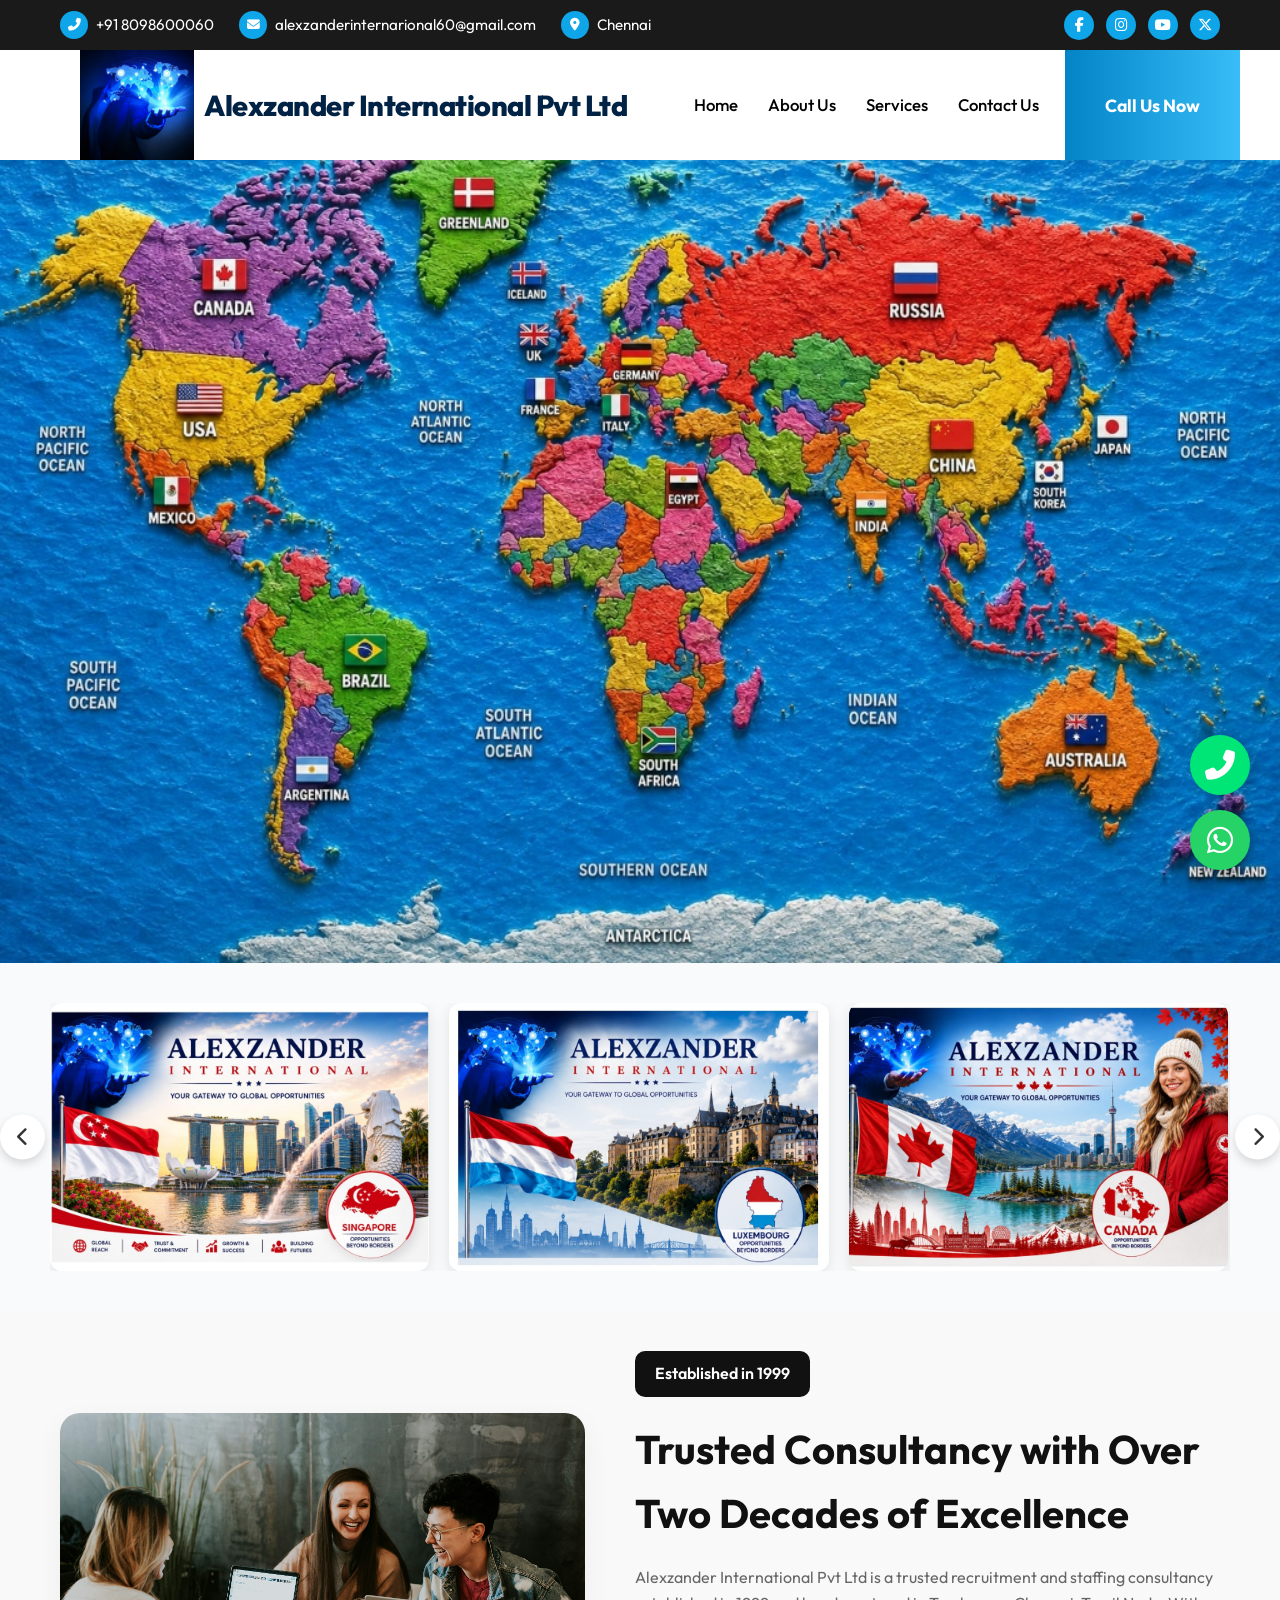
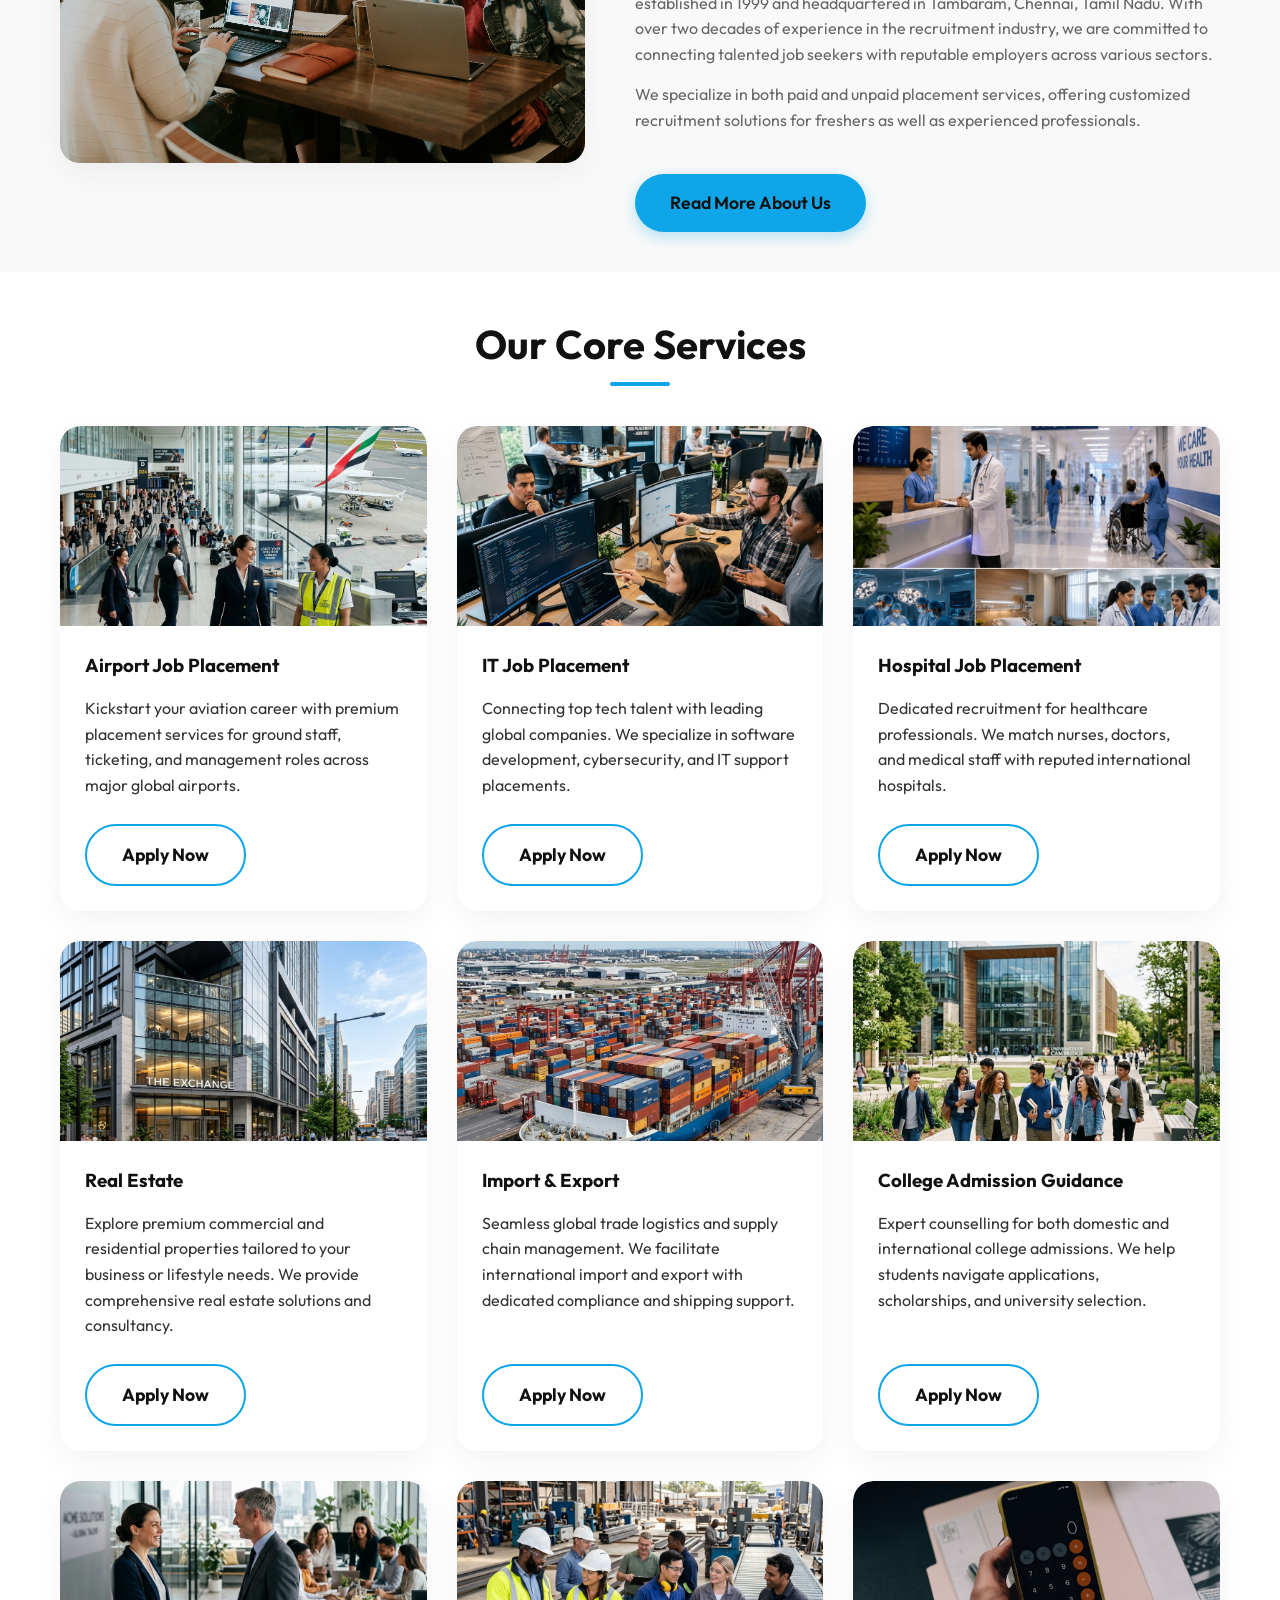
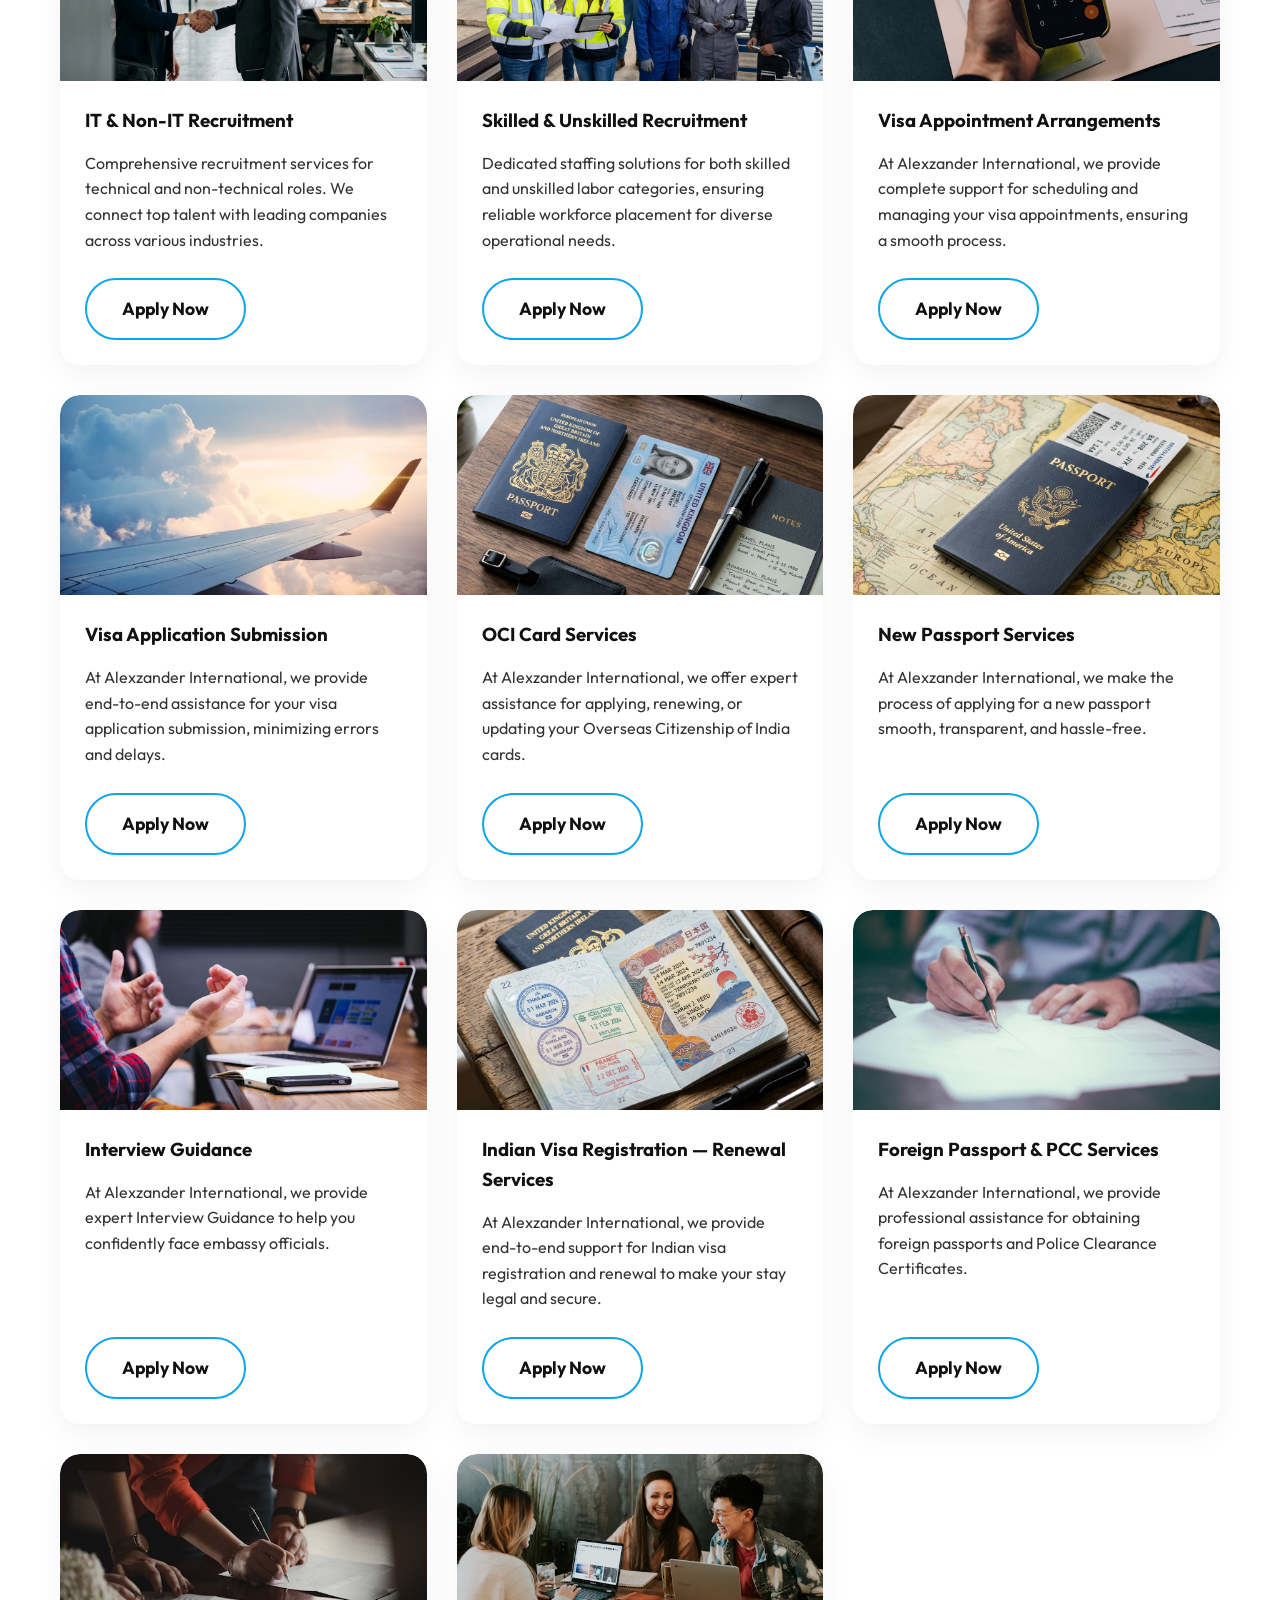
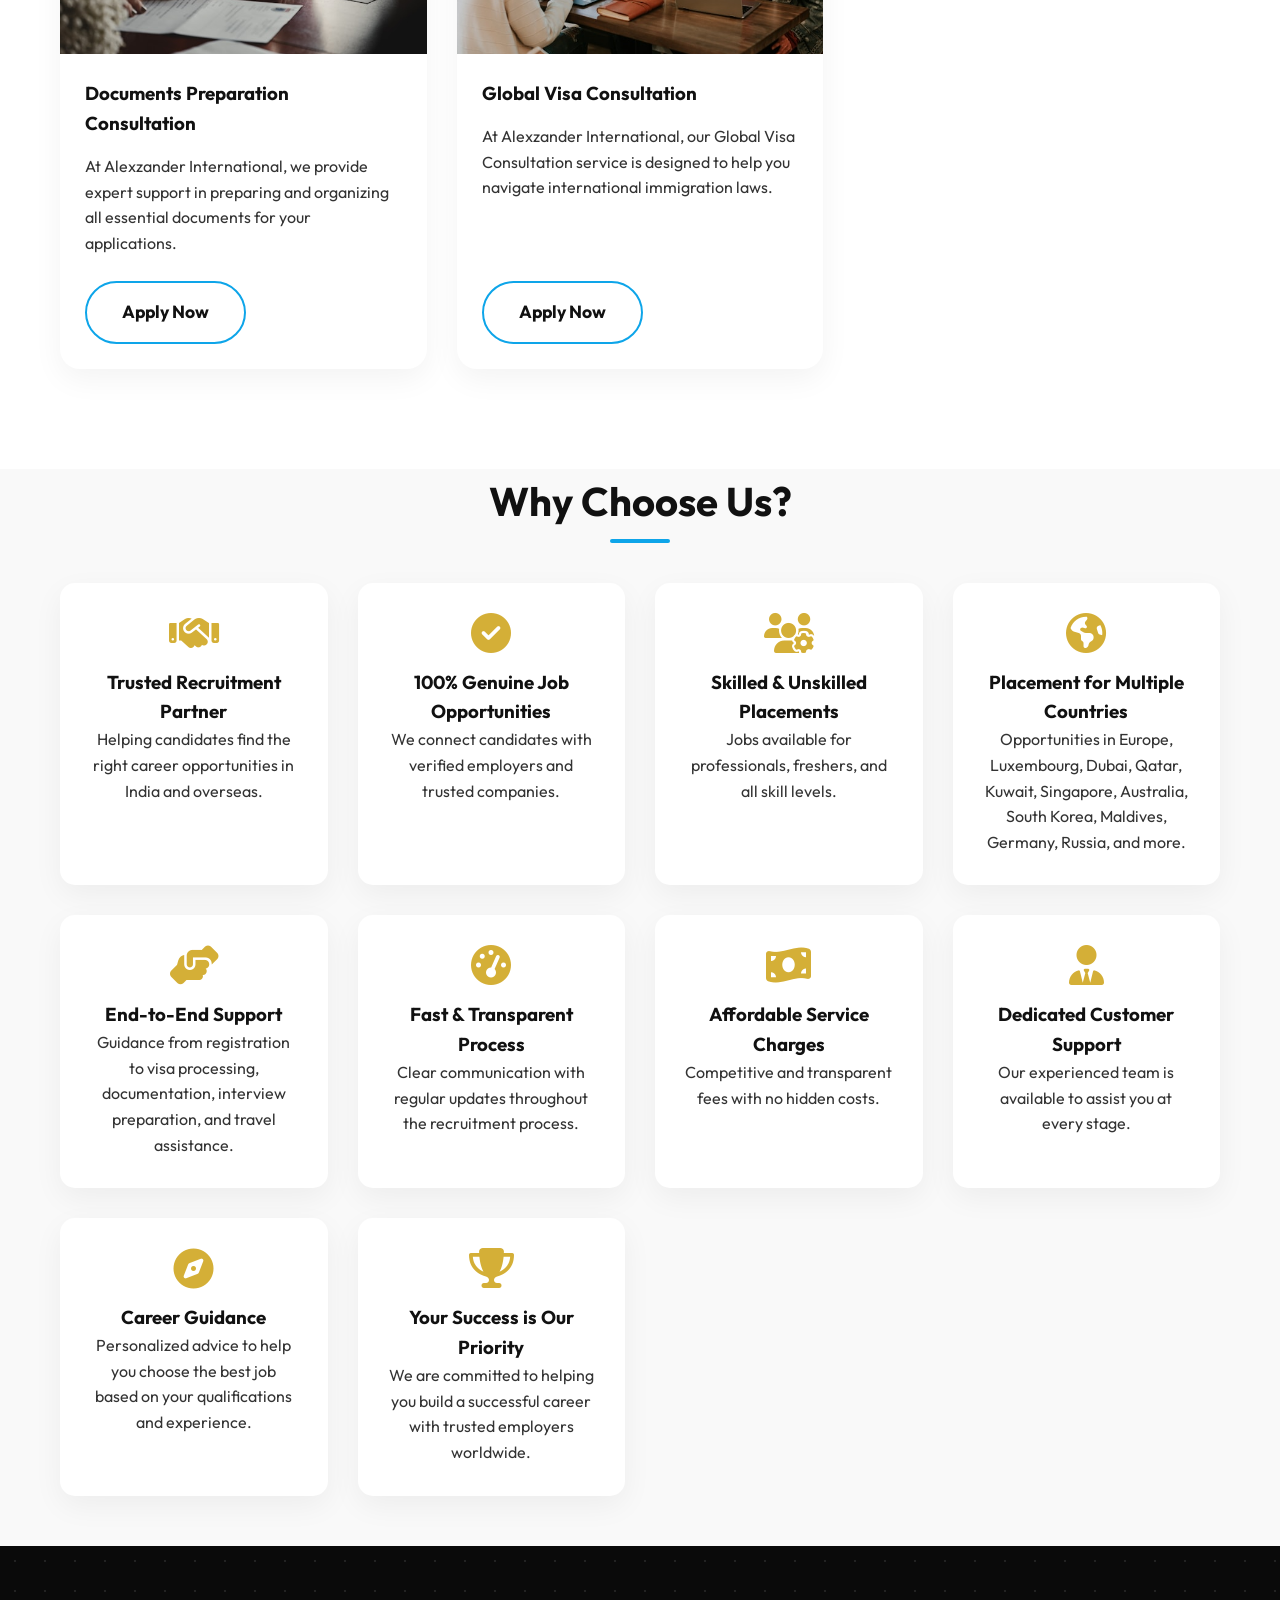
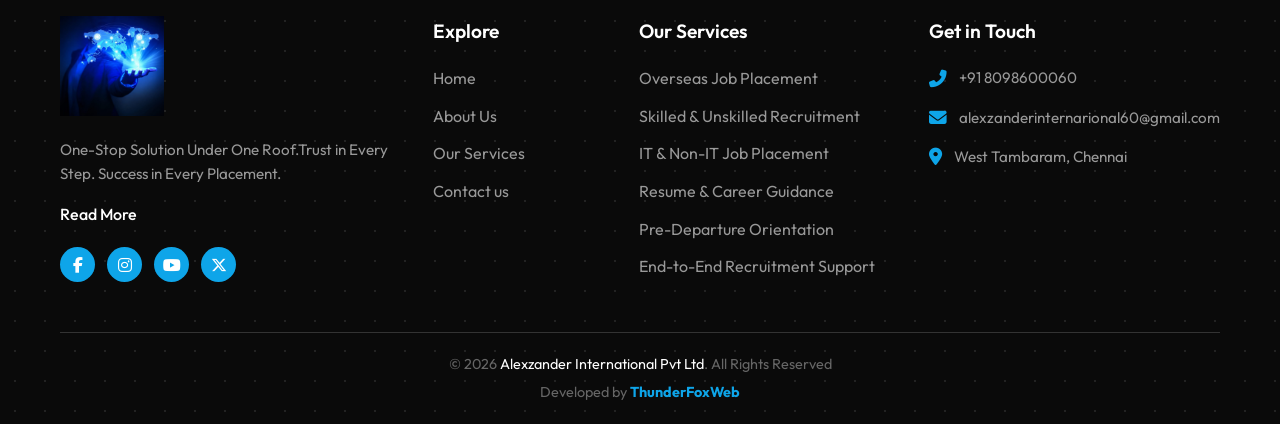
<file: index.html>
<!DOCTYPE html>
<html lang="en">

<head>
    <meta charset="UTF-8">
    <meta name="viewport" content="width=device-width, initial-scale=1.0">
    <title>Alexzander International Pvt Ltd - Home | Trusted Consultancy</title>
    <meta name="description" content="Alexzander International Pvt Ltd - Trusted travel, visa, and study abroad consultancy since 1999. Expert services in overseas job placement, recruitment, and more.">
    <meta name="keywords" content="Alexzander International Pvt Ltd, Alexzandar International Pvt Ltd, recruitment agency Chennai, overseas jobs, visa services, study abroad, travel consultancy">
    <meta name="author" content="Alexzander International Pvt Ltd">
    <link rel="canonical" href="https://www.alexzanderinternational.com/">
    <meta property="og:title" content="Alexzander International Pvt Ltd">
    <meta property="og:description" content="Trusted travel, visa, and study abroad consultancy since 1999.">
    <meta property="og:url" content="https://www.alexzanderinternational.com/">
    <meta property="og:type" content="website">
    
    <script type="application/ld+json">
    {
      "@context": "https://schema.org",
      "@type": "LocalBusiness",
      "name": "Alexzander International Pvt Ltd",
      "image": "https://www.alexzanderinternational.com/logo.jpeg",
      "url": "https://www.alexzanderinternational.com",
      "telephone": "+918098600060",
      "address": {
        "@type": "PostalAddress",
        "streetAddress": "No.21/3-J, Ayyasamy Street, West Tambaram",
        "addressLocality": "Chennai",
        "postalCode": "600045",
        "addressCountry": "IN"
      }
    }
    </script>
    <link rel="stylesheet" href="styles.css">

    <link rel="icon" type="image/jpeg" href="logo.jpeg">
</head>

<body>

    <!-- Preloader -->
    <div class="preloader">
        <div class="loader-circle"></div>
    </div>


    <!-- Header Navigation -->
    <header>
        <div class="top-bar">
            <div class="container">
                <div class="top-contact">
                    <div class="top-contact-item">
                        <div class="icon-circle"><i class="fas fa-phone-alt"></i></div>
                        +91 8098600060
                    </div>
                    <div class="top-contact-item">
                        <div class="icon-circle"><i class="fas fa-envelope"></i></div>
                        alexzanderinternarional60@gmail.com
                    </div>
                    <div class="top-contact-item">
                        <div class="icon-circle"><i class="fas fa-map-marker-alt"></i></div>
                        Chennai
                    </div>
                </div>
                <div class="top-social">
                    <a href="https://www.facebook.com/profile.php?id=61592838391897" target="_blank"><i
                            class="fab fa-facebook-f"></i></a>
                    <a href="https://www.instagram.com/alexzander_intl_pvt_ltd_60/?hl=en" target="_blank"><i
                            class="fab fa-instagram"></i></a>
                    <a href="#"><i class="fab fa-youtube"></i></a>
                    <a href="#"><i class="fa-brands fa-x-twitter"></i></a>
                </div>
            </div>
        </div>
        <div class="container nav-container">
            <div class="logo-wrapper">
                <a href="index.html" class="logo">
                    <img src="logo.jpeg" alt="Alexzander International Pvt Ltd Logo"
                        onerror="this.src='https://via.placeholder.com/50x50?text=AI'">
                    <span>Alexzander International Pvt Ltd</span>
                </a>
            </div>
            <ul class="nav-links">
                <li><a href="index.html">Home</a></li>
                <li><a href="about.html">About Us</a></li>
                <li><a href="services.html">Services</a></li>
                <li><a href="contact.html">Contact Us</a></li>
            </ul>
            <div class="mobile-menu-btn">
                <i class="fas fa-bars"></i>
            </div>
            <button class="btn-call-now" onclick="window.location.href='tel:+918098600060'">Call Us Now</button>
        </div>
    </header>

    <!-- Hero Section Slider -->
    <!-- Hero Section -->
    <section id="home" style="margin-top: 50px; padding: 0; background: #000; text-align: center;">
        <img src="assets/images/world_map.jpg" alt="Global Opportunities Map"
            style="width: 100%; height: auto; display: block;">
    </section>


    <!-- Destinations Carousel -->

    <!-- Destinations Carousel -->
    <section id="destinations-carousel">
        <div class="dest-carousel-container">
            <button class="dest-carousel-arrow dest-prev-arrow"><i class="fas fa-chevron-left"></i></button>
            <div class="dest-carousel-track">
                <div class="dest-carousel-slide"><img src="assets/images/destinations/dest1.jpg" alt="Singapore"></div>
                <div class="dest-carousel-slide"><img src="assets/images/destinations/dest2.jpg" alt="Luxembourg"></div>
                <div class="dest-carousel-slide"><img src="assets/images/destinations/dest3.jpg" alt="Canada"></div>
                <div class="dest-carousel-slide"><img src="assets/images/destinations/dest4.jpg" alt="Maldives"></div>
                <div class="dest-carousel-slide"><img src="assets/images/destinations/dest5.jpg" alt="Malaysia"></div>
                <!-- New additions -->
                <div class="dest-carousel-slide"><img src="assets/images/australia.jpeg" alt="Australia"></div>
                <div class="dest-carousel-slide"><img src="assets/images/qatar.jpeg" alt="Qatar"></div>
                <div class="dest-carousel-slide"><img src="assets/images/south.jpeg" alt="South Korea"></div>
                <div class="dest-carousel-slide"><img src="assets/images/dubai.jpeg" alt="Dubai"></div>
            </div>
            <button class="dest-carousel-arrow dest-next-arrow"><i class="fas fa-chevron-right"></i></button>
        </div>
    </section>

    <!-- Quick About Section -->
    <section id="about" style="padding-top: 40px; padding-bottom: 40px;">
        <div class="container about-flex">
            <div class="about-img">
                <img src="assets/images/about-team.jpg" alt="Our Team">
            </div>
            <div class="about-content">
                <div class="year-badge">Established in 1999</div>
                <h2>Trusted Consultancy with Over Two Decades of Excellence</h2>
                <p>Alexzander International Pvt Ltd
                    is a trusted recruitment and staffing consultancy established in 1999 and headquartered in Tambaram,
                    Chennai, Tamil Nadu. With over two decades of experience in the recruitment industry, we are
                    committed to connecting talented job seekers with reputable employers across various sectors.</p>
                <p>We specialize in both paid and unpaid placement services, offering customized recruitment
                    solutions for freshers as well as experienced professionals.</p>
                <br>
                <a href="about.html" class="btn btn-primary">Read More About Us</a>
            </div>
        </div>
    </section>

    <!-- Services Overview -->
    <section id="services" style="background-color: white; padding-top: 40px; padding-bottom: 40px;">
        <div class="container">
            <h2 class="section-title">Our Core Services</h2>
            <div class="services-grid">

                <!-- New Services -->
                <div class="service-card animate-on-scroll"
                    style="padding: 0; text-align: left; display: flex; flex-direction: column;">
                    <img src="assets/images/service-airport-job-placement.png" alt="Airport Job Placement"
                        style="width: 100%; height: 200px; object-fit: cover; border-top-left-radius: 20px; border-top-right-radius: 20px;">
                    <div style="padding: 25px; flex-grow: 1; display: flex; flex-direction: column;">
                        <h3 style="margin-bottom: 15px; transition: color 0.3s;">Airport Job Placement</h3>
                        <p style="margin-bottom: 25px; flex-grow: 1; transition: color 0.3s;">Kickstart your aviation
                            career with premium placement services for ground staff, ticketing, and management roles
                            across major global airports.</p> <a href="service-details.html?id=airport-placement"
                            class="btn btn-outline"
                            style="align-self: flex-start; margin: 0; border-color: var(--secondary); color: var(--primary); font-weight: bold;">Apply
                            Now</a>
                    </div>
                </div>

                <div class="service-card animate-on-scroll"
                    style="padding: 0; text-align: left; display: flex; flex-direction: column;">
                    <img src="assets/images/service-it-job-placement.png" alt="IT Job Placement"
                        style="width: 100%; height: 200px; object-fit: cover; border-top-left-radius: 20px; border-top-right-radius: 20px;">
                    <div style="padding: 25px; flex-grow: 1; display: flex; flex-direction: column;">
                        <h3 style="margin-bottom: 15px; transition: color 0.3s;">IT Job Placement</h3>
                        <p style="margin-bottom: 25px; flex-grow: 1; transition: color 0.3s;">Connecting top tech talent
                            with leading global companies. We specialize in software development, cybersecurity, and IT
                            support placements.</p> <a href="service-details.html?id=it-placement"
                            class="btn btn-outline"
                            style="align-self: flex-start; margin: 0; border-color: var(--secondary); color: var(--primary); font-weight: bold;">Apply
                            Now</a>
                    </div>
                </div>

                <div class="service-card animate-on-scroll"
                    style="padding: 0; text-align: left; display: flex; flex-direction: column;">
                    <img src="assets/images/service-hospital.jpg" alt="Hospital Job Placement"
                        style="width: 100%; height: 200px; object-fit: cover; border-top-left-radius: 20px; border-top-right-radius: 20px;">
                    <div style="padding: 25px; flex-grow: 1; display: flex; flex-direction: column;">
                        <h3 style="margin-bottom: 15px; transition: color 0.3s;">Hospital Job Placement</h3>
                        <p style="margin-bottom: 25px; flex-grow: 1; transition: color 0.3s;">Dedicated recruitment for
                            healthcare professionals. We match nurses, doctors, and medical staff with reputed
                            international hospitals.</p> <a href="service-details.html?id=hospital-placement"
                            class="btn btn-outline"
                            style="align-self: flex-start; margin: 0; border-color: var(--secondary); color: var(--primary); font-weight: bold;">Apply
                            Now</a>
                    </div>
                </div>

                <div class="service-card animate-on-scroll"
                    style="padding: 0; text-align: left; display: flex; flex-direction: column;">
                    <img src="assets/images/service-real-estate.png" alt="Real Estate Services"
                        style="width: 100%; height: 200px; object-fit: cover; border-top-left-radius: 20px; border-top-right-radius: 20px;">
                    <div style="padding: 25px; flex-grow: 1; display: flex; flex-direction: column;">
                        <h3 style="margin-bottom: 15px; transition: color 0.3s;">Real Estate</h3>
                        <p style="margin-bottom: 25px; flex-grow: 1; transition: color 0.3s;">Explore premium commercial
                            and residential properties tailored to your business or lifestyle needs. We provide
                            comprehensive real estate solutions and consultancy.</p>
                        <a href="service-details.html?id=real-estate" class="btn btn-outline"
                            style="align-self: flex-start; margin: 0; border-color: var(--secondary); color: var(--primary); font-weight: bold;">Apply
                            Now</a>
                    </div>
                </div>

                <div class="service-card animate-on-scroll"
                    style="padding: 0; text-align: left; display: flex; flex-direction: column;">
                    <img src="assets/images/service-import-export.png" alt="Import & Export Services"
                        style="width: 100%; height: 200px; object-fit: cover; border-top-left-radius: 20px; border-top-right-radius: 20px;">
                    <div style="padding: 25px; flex-grow: 1; display: flex; flex-direction: column;">
                        <h3 style="margin-bottom: 15px; transition: color 0.3s;">Import & Export</h3>
                        <p style="margin-bottom: 25px; flex-grow: 1; transition: color 0.3s;">Seamless global trade
                            logistics and supply chain management. We facilitate international import and export with
                            dedicated compliance and shipping support.</p>
                        <a href="service-details.html?id=import-export" class="btn btn-outline"
                            style="align-self: flex-start; margin: 0; border-color: var(--secondary); color: var(--primary); font-weight: bold;">Apply
                            Now</a>
                    </div>
                </div>

                <div class="service-card animate-on-scroll"
                    style="padding: 0; text-align: left; display: flex; flex-direction: column;">
                    <img src="assets/images/service-college-admission.png" alt="College Admission Guidance"
                        style="width: 100%; height: 200px; object-fit: cover; border-top-left-radius: 20px; border-top-right-radius: 20px;">
                    <div style="padding: 25px; flex-grow: 1; display: flex; flex-direction: column;">
                        <h3 style="margin-bottom: 15px; transition: color 0.3s;">College Admission Guidance</h3>
                        <p style="margin-bottom: 25px; flex-grow: 1; transition: color 0.3s;">Expert counselling for
                            both domestic and international college admissions. We help students navigate applications,
                            scholarships, and university selection.</p>
                        <a href="service-details.html?id=college-admission" class="btn btn-outline"
                            style="align-self: flex-start; margin: 0; border-color: var(--secondary); color: var(--primary); font-weight: bold;">Apply
                            Now</a>
                    </div>
                </div>

                <div class="service-card animate-on-scroll"
                    style="padding: 0; text-align: left; display: flex; flex-direction: column;">
                    <img src="assets/images/service-it-non-it.png" alt="IT and Non-IT Recruitment"
                        style="width: 100%; height: 200px; object-fit: cover; border-top-left-radius: 20px; border-top-right-radius: 20px;">
                    <div style="padding: 25px; flex-grow: 1; display: flex; flex-direction: column;">
                        <h3 style="margin-bottom: 15px; transition: color 0.3s;">IT & Non-IT Recruitment</h3>
                        <p style="margin-bottom: 25px; flex-grow: 1; transition: color 0.3s;">Comprehensive recruitment
                            services for technical and non-technical roles. We connect top talent with leading companies
                            across various industries.</p>
                        <a href="service-details.html?id=it-non-it-recruitment" class="btn btn-outline"
                            style="align-self: flex-start; margin: 0; border-color: var(--secondary); color: var(--primary); font-weight: bold;">Apply
                            Now</a>
                    </div>
                </div>

                <div class="service-card animate-on-scroll"
                    style="padding: 0; text-align: left; display: flex; flex-direction: column;">
                    <img src="assets/images/service-skilled-unskilled.png" alt="Skilled and Unskilled Recruitment"
                        style="width: 100%; height: 200px; object-fit: cover; border-top-left-radius: 20px; border-top-right-radius: 20px;">
                    <div style="padding: 25px; flex-grow: 1; display: flex; flex-direction: column;">
                        <h3 style="margin-bottom: 15px; transition: color 0.3s;">Skilled & Unskilled Recruitment</h3>
                        <p style="margin-bottom: 25px; flex-grow: 1; transition: color 0.3s;">Dedicated staffing
                            solutions for both skilled and unskilled labor categories, ensuring reliable workforce
                            placement for diverse operational needs.</p>
                        <a href="service-details.html?id=skilled-unskilled-recruitment" class="btn btn-outline"
                            style="align-self: flex-start; margin: 0; border-color: var(--secondary); color: var(--primary); font-weight: bold;">Apply
                            Now</a>
                    </div>
                </div>


                <div class="service-card" style="padding: 0; text-align: left; display: flex; flex-direction: column;">
                    <img src="assets/images/visa-appointment-small.jpg" alt="Visa Appointment Arrangements"
                        style="width: 100%; height: 200px; object-fit: cover; border-top-left-radius: 20px; border-top-right-radius: 20px;">
                    <div style="padding: 25px; flex-grow: 1; display: flex; flex-direction: column;">
                        <h3 style="margin-bottom: 15px; transition: color 0.3s;">Visa Appointment Arrangements</h3>
                        <p style="margin-bottom: 25px; flex-grow: 1; transition: color 0.3s;">At Alexzander
                            International, we provide complete support for scheduling and managing your visa
                            appointments, ensuring a smooth process.</p>
                        <a href="service-details.html?id=visa-appointment" class="btn btn-outline"
                            style="align-self: flex-start; margin: 0; border-color: var(--secondary); color: var(--primary); font-weight: bold;">Apply
                            Now</a>
                    </div>
                </div>
                <div class="service-card" style="padding: 0; text-align: left; display: flex; flex-direction: column;">
                    <img src="assets/images/visa-application.jpg" alt="Visa Application Submission"
                        style="width: 100%; height: 200px; object-fit: cover; border-top-left-radius: 20px; border-top-right-radius: 20px;">
                    <div style="padding: 25px; flex-grow: 1; display: flex; flex-direction: column;">
                        <h3 style="margin-bottom: 15px; transition: color 0.3s;">Visa Application Submission</h3>
                        <p style="margin-bottom: 25px; flex-grow: 1; transition: color 0.3s;">At Alexzander
                            International, we provide end-to-end assistance for your visa application submission,
                            minimizing errors and delays.</p>
                        <a href="service-details.html?id=visa-application" class="btn btn-outline"
                            style="align-self: flex-start; margin: 0; border-color: var(--secondary); color: var(--primary); font-weight: bold;">Apply
                            Now</a>
                    </div>
                </div>
                <div class="service-card" style="padding: 0; text-align: left; display: flex; flex-direction: column;">
                    <img src="assets/images/oci_card_service.png" alt="OCI Card Services"
                        style="width: 100%; height: 200px; object-fit: cover; border-top-left-radius: 20px; border-top-right-radius: 20px;">
                    <div style="padding: 25px; flex-grow: 1; display: flex; flex-direction: column;">
                        <h3 style="margin-bottom: 15px; transition: color 0.3s;">OCI Card Services</h3>
                        <p style="margin-bottom: 25px; flex-grow: 1; transition: color 0.3s;">At Alexzander
                            International, we offer expert assistance for applying, renewing, or updating your Overseas
                            Citizenship of India cards.</p>
                        <a href="service-details.html?id=oci-card" class="btn btn-outline"
                            style="align-self: flex-start; margin: 0; border-color: var(--secondary); color: var(--primary); font-weight: bold;">Apply
                            Now</a>
                    </div>
                </div>
                <div class="service-card" style="padding: 0; text-align: left; display: flex; flex-direction: column;">
                    <img src="assets/images/new_passport.png" alt="New Passport Services"
                        style="width: 100%; height: 200px; object-fit: cover; border-top-left-radius: 20px; border-top-right-radius: 20px;">
                    <div style="padding: 25px; flex-grow: 1; display: flex; flex-direction: column;">
                        <h3 style="margin-bottom: 15px; transition: color 0.3s;">New Passport Services</h3>
                        <p style="margin-bottom: 25px; flex-grow: 1; transition: color 0.3s;">At Alexzander
                            International, we make the process of applying for a new passport smooth, transparent, and
                            hassle-free.</p>
                        <a href="service-details.html?id=new-passport" class="btn btn-outline"
                            style="align-self: flex-start; margin: 0; border-color: var(--secondary); color: var(--primary); font-weight: bold;">Apply
                            Now</a>
                    </div>
                </div>
                <div class="service-card" style="padding: 0; text-align: left; display: flex; flex-direction: column;">
                    <img src="assets/images/interview.jpg" alt="Interview Guidance"
                        style="width: 100%; height: 200px; object-fit: cover; border-top-left-radius: 20px; border-top-right-radius: 20px;">
                    <div style="padding: 25px; flex-grow: 1; display: flex; flex-direction: column;">
                        <h3 style="margin-bottom: 15px; transition: color 0.3s;">Interview Guidance</h3>
                        <p style="margin-bottom: 25px; flex-grow: 1; transition: color 0.3s;">At Alexzander
                            International, we provide expert Interview Guidance to help you confidently face embassy
                            officials.</p>
                        <a href="service-details.html?id=interview-guidance" class="btn btn-outline"
                            style="align-self: flex-start; margin: 0; border-color: var(--secondary); color: var(--primary); font-weight: bold;">Apply
                            Now</a>
                    </div>
                </div>
                <div class="service-card" style="padding: 0; text-align: left; display: flex; flex-direction: column;">
                    <img src="assets/images/indian_visa.png" alt="Indian Visa Registration — Renewal Services"
                        style="width: 100%; height: 200px; object-fit: cover; border-top-left-radius: 20px; border-top-right-radius: 20px;">
                    <div style="padding: 25px; flex-grow: 1; display: flex; flex-direction: column;">
                        <h3 style="margin-bottom: 15px; transition: color 0.3s;">Indian Visa Registration — Renewal
                            Services</h3>
                        <p style="margin-bottom: 25px; flex-grow: 1; transition: color 0.3s;">At Alexzander
                            International, we provide end-to-end support for Indian visa registration and renewal to
                            make your stay legal and secure.</p>
                        <a href="service-details.html?id=indian-visa" class="btn btn-outline"
                            style="align-self: flex-start; margin: 0; border-color: var(--secondary); color: var(--primary); font-weight: bold;">Apply
                            Now</a>
                    </div>
                </div>
                <div class="service-card" style="padding: 0; text-align: left; display: flex; flex-direction: column;">
                    <img src="assets/images/foreign-passport.jpg" alt="Foreign Passport & PCC Services"
                        style="width: 100%; height: 200px; object-fit: cover; border-top-left-radius: 20px; border-top-right-radius: 20px;">
                    <div style="padding: 25px; flex-grow: 1; display: flex; flex-direction: column;">
                        <h3 style="margin-bottom: 15px; transition: color 0.3s;">Foreign Passport & PCC Services</h3>
                        <p style="margin-bottom: 25px; flex-grow: 1; transition: color 0.3s;">At Alexzander
                            International, we provide professional assistance for obtaining foreign passports and Police
                            Clearance Certificates.</p>
                        <a href="service-details.html?id=foreign-passport" class="btn btn-outline"
                            style="align-self: flex-start; margin: 0; border-color: var(--secondary); color: var(--primary); font-weight: bold;">Apply
                            Now</a>
                    </div>
                </div>
                <div class="service-card" style="padding: 0; text-align: left; display: flex; flex-direction: column;">
                    <img src="assets/images/documents.jpg" alt="Documents Preparation Consultation"
                        style="width: 100%; height: 200px; object-fit: cover; border-top-left-radius: 20px; border-top-right-radius: 20px;">
                    <div style="padding: 25px; flex-grow: 1; display: flex; flex-direction: column;">
                        <h3 style="margin-bottom: 15px; transition: color 0.3s;">Documents Preparation Consultation</h3>
                        <p style="margin-bottom: 25px; flex-grow: 1; transition: color 0.3s;">At Alexzander
                            International, we provide expert support in preparing and organizing all essential documents
                            for your applications.</p>
                        <a href="service-details.html?id=documents-prep" class="btn btn-outline"
                            style="align-self: flex-start; margin: 0; border-color: var(--secondary); color: var(--primary); font-weight: bold;">Apply
                            Now</a>
                    </div>
                </div>
                <div class="service-card" style="padding: 0; text-align: left; display: flex; flex-direction: column;">
                    <img src="assets/images/global-visa.jpg" alt="Global Visa Consultation"
                        style="width: 100%; height: 200px; object-fit: cover; border-top-left-radius: 20px; border-top-right-radius: 20px;">
                    <div style="padding: 25px; flex-grow: 1; display: flex; flex-direction: column;">
                        <h3 style="margin-bottom: 15px; transition: color 0.3s;">Global Visa Consultation</h3>
                        <p style="margin-bottom: 25px; flex-grow: 1; transition: color 0.3s;">At Alexzander
                            International, our Global Visa Consultation service is designed to help you navigate
                            international immigration laws.</p>
                        <a href="service-details.html?id=global-visa" class="btn btn-outline"
                            style="align-self: flex-start; margin: 0; border-color: var(--secondary); color: var(--primary); font-weight: bold;">Apply
                            Now</a>
                    </div>
                </div>
            </div>
        </div>
    </section>

    <!-- Why Choose Us -->
    <section id="features" style="background-color: white; padding-top: 20px; padding-bottom: 40px;"></section>
    <div class="container">
        <h2 class="section-title">Why Choose Us?</h2>
        <div class="features-grid">
            <div class="feature-item">
                <i class="fas fa-handshake"></i>
                <h3>Trusted Recruitment Partner</h3>
                <p>Helping candidates find the right career opportunities in India and overseas.</p>
            </div>
            <div class="feature-item">
                <i class="fas fa-check-circle"></i>
                <h3>100% Genuine Job Opportunities</h3>
                <p>We connect candidates with verified employers and trusted companies.</p>
            </div>
            <div class="feature-item">
                <i class="fas fa-users-cog"></i>
                <h3>Skilled & Unskilled Placements</h3>
                <p>Jobs available for professionals, freshers, and all skill levels.</p>
            </div>
            <div class="feature-item">
                <i class="fas fa-globe-americas"></i>
                <h3>Placement for Multiple Countries</h3>
                <p>Opportunities in Europe, Luxembourg, Dubai, Qatar, Kuwait, Singapore, Australia, South Korea,
                    Maldives, Germany, Russia, and more.</p>
            </div>
            <div class="feature-item">
                <i class="fas fa-hands-helping"></i>
                <h3>End-to-End Support</h3>
                <p>Guidance from registration to visa processing, documentation, interview preparation, and travel
                    assistance.</p>
            </div>
            <div class="feature-item">
                <i class="fas fa-tachometer-alt"></i>
                <h3>Fast & Transparent Process</h3>
                <p>Clear communication with regular updates throughout the recruitment process.</p>
            </div>
            <div class="feature-item">
                <i class="fas fa-money-bill-wave"></i>
                <h3>Affordable Service Charges</h3>
                <p>Competitive and transparent fees with no hidden costs.</p>
            </div>
            <div class="feature-item">
                <i class="fas fa-user-tie"></i>
                <h3>Dedicated Customer Support</h3>
                <p>Our experienced team is available to assist you at every stage.</p>
            </div>
            <div class="feature-item">
                <i class="fas fa-compass"></i>
                <h3>Career Guidance</h3>
                <p>Personalized advice to help you choose the best job based on your qualifications and experience.
                </p>
            </div>
            <div class="feature-item">
                <i class="fas fa-trophy"></i>
                <h3>Your Success is Our Priority</h3>
                <p>We are committed to helping you build a successful career with trusted employers worldwide.</p>
            </div>
        </div>
    </div>
    </section>

    <!-- Footer -->
    <footer id="site-footer">
        <div class="container">
            <div class="footer-grid">
                <div class="footer-col">
                    <a href="index.html" class="footer-logo">
                        <img src="logo.jpeg" alt="Logo" onerror="this.src='https://via.placeholder.com/100x50?text=AI'">
                    </a>
                    <p>One-Stop Solution Under One Roof.Trust in Every Step. Success in Every Placement.
                    </p>
                    <a href="about.html" style="color: white; font-weight: 500;">Read More</a>
                    <div class="footer-social">
                        <a href="https://www.facebook.com/profile.php?id=61592838391897" target="_blank"><i
                                class="fab fa-facebook-f"></i></a>
                        <a href="https://www.instagram.com/alexzander_intl_pvt_ltd_60/?hl=en" target="_blank"><i
                                class="fab fa-instagram"></i></a>
                        <a href="#"><i class="fab fa-youtube"></i></a>
                        <a href="#"><i class="fa-brands fa-x-twitter"></i></a>
                    </div>
                </div>
                <div class="footer-col">
                    <h4>Explore</h4>
                    <ul>
                        <li><a href="index.html">Home</a></li>
                        <li><a href="about.html">About Us</a></li>
                        <li><a href="services.html">Our Services</a></li>
                        <!-- <li><a href="#">Blogs</a></li> -->
                        <li><a href="contact.html">Contact us</a></li>
                    </ul>
                </div>
                <div class="footer-col">
                    <h4>Our Services</h4>
                    <ul>
                        <li><a href="services.html">Overseas Job Placement</a></li>
                        <li><a href="services.html">Skilled & Unskilled Recruitment</a></li>
                        <li><a href="services.html">IT & Non-IT Job Placement</a></li>
                        <li><a href="services.html">Resume & Career Guidance</a></li>
                        <li><a href="services.html">Pre-Departure Orientation</a></li>
                        <li><a href="services.html">End-to-End Recruitment Support</a></li>
                    </ul>
                </div>
                <div class="footer-col">
                    <h4>Get in Touch</h4>
                    <div class="footer-contact-item">
                        <i class="fas fa-phone-alt"></i> +91 8098600060
                    </div>
                    <div class="footer-contact-item">
                        <i class="fas fa-envelope"></i> alexzanderinternarional60@gmail.com
                    </div>
                    <div class="footer-contact-item">
                        <i class="fas fa-map-marker-alt"></i> West Tambaram, Chennai
                    </div>
                </div>
            </div>
            <div class="footer-bottom">
                <div>&copy; 2026 <span>Alexzander International Pvt Ltd</span>. All Rights Reserved</div>
                <div style="margin-top: 5px;">Developed by <a href="https://thunderfoxweb.co.in" target="_blank"
                        style="color: var(--secondary); text-decoration: none; font-weight: bold;">ThunderFoxWeb</a>
                </div>
            </div>
        </div>
    </footer>

    <!-- Floating Action Buttons -->
    <div class="fab-container">
        <a href="tel:+918098600060" class="float-btn call-float">
            <i class="fas fa-phone-alt"></i>
        </a>
        <a href="https://wa.me/918098600060" class="float-btn whatsapp-float" target="_blank" rel="noopener noreferrer">
            <i class="fab fa-whatsapp"></i>
        </a>
    </div>

    <script src="script.js"></script>
</body>

</html>
</file>
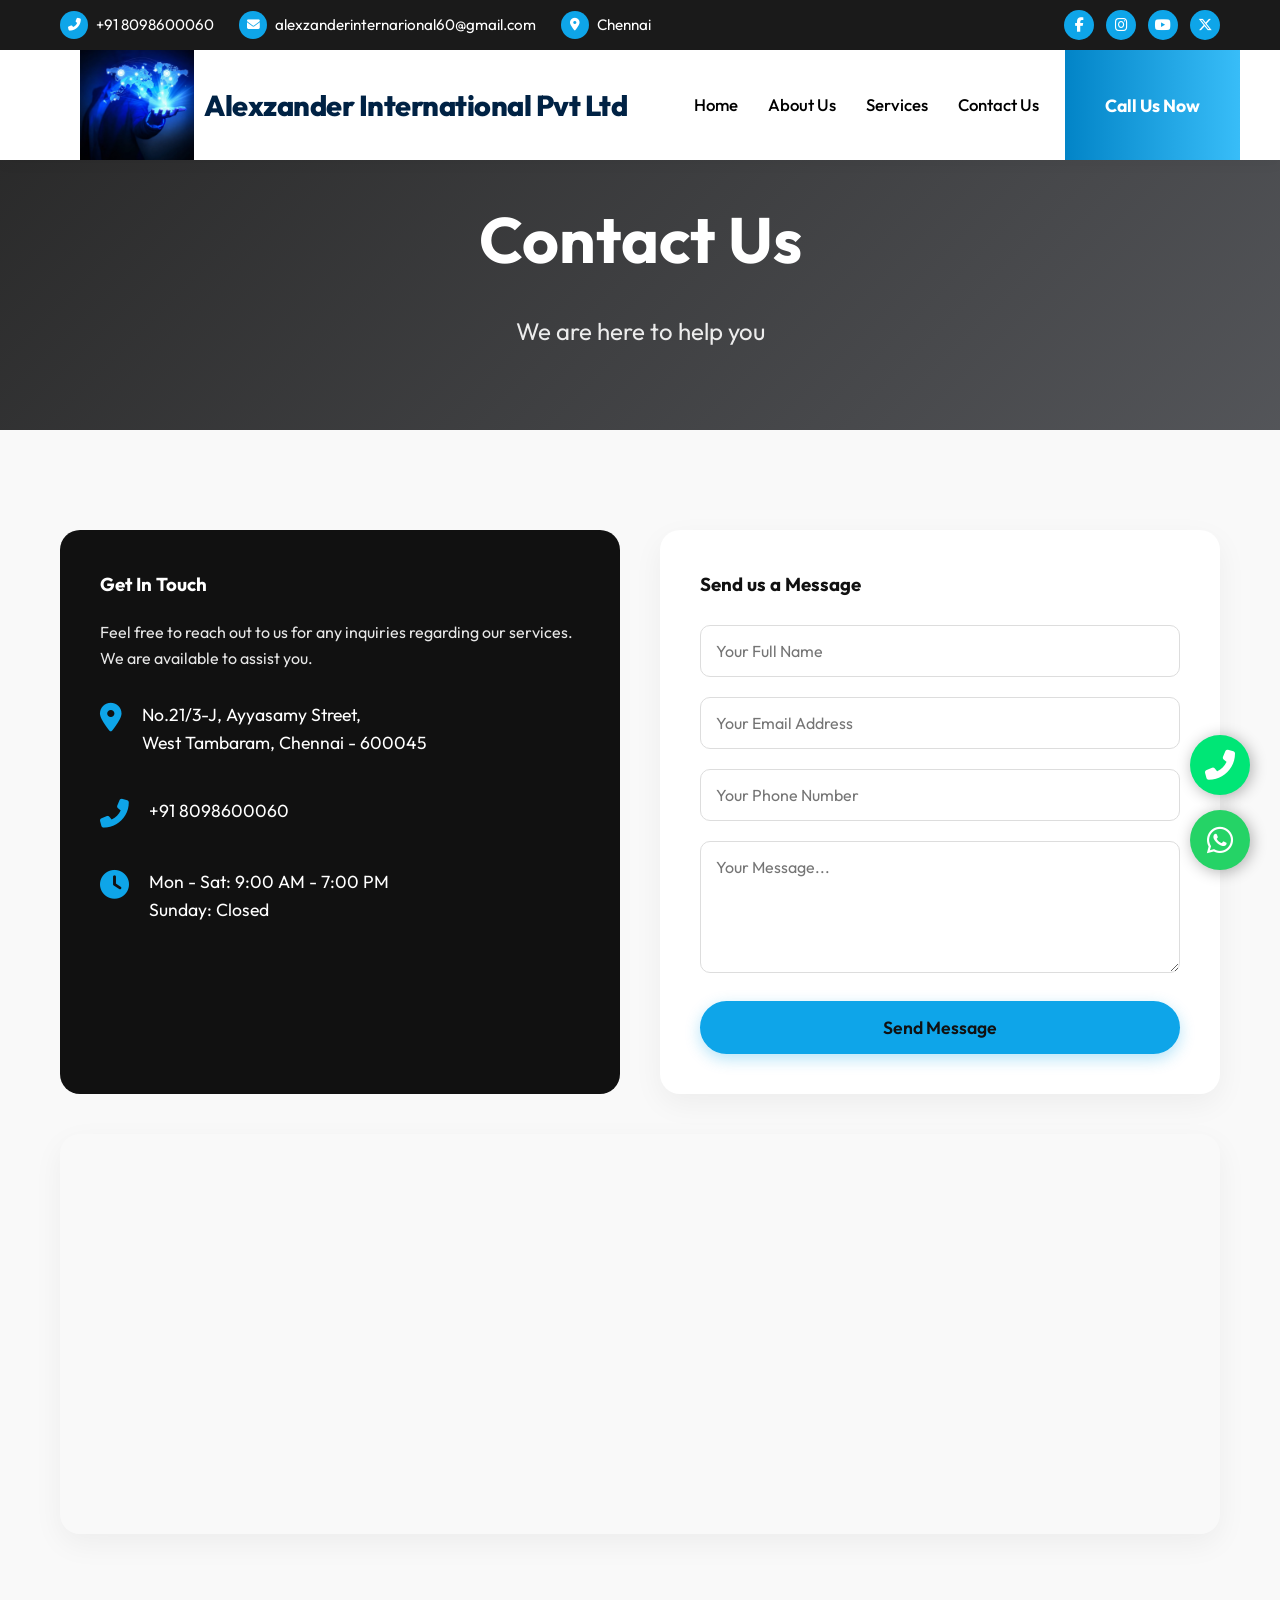
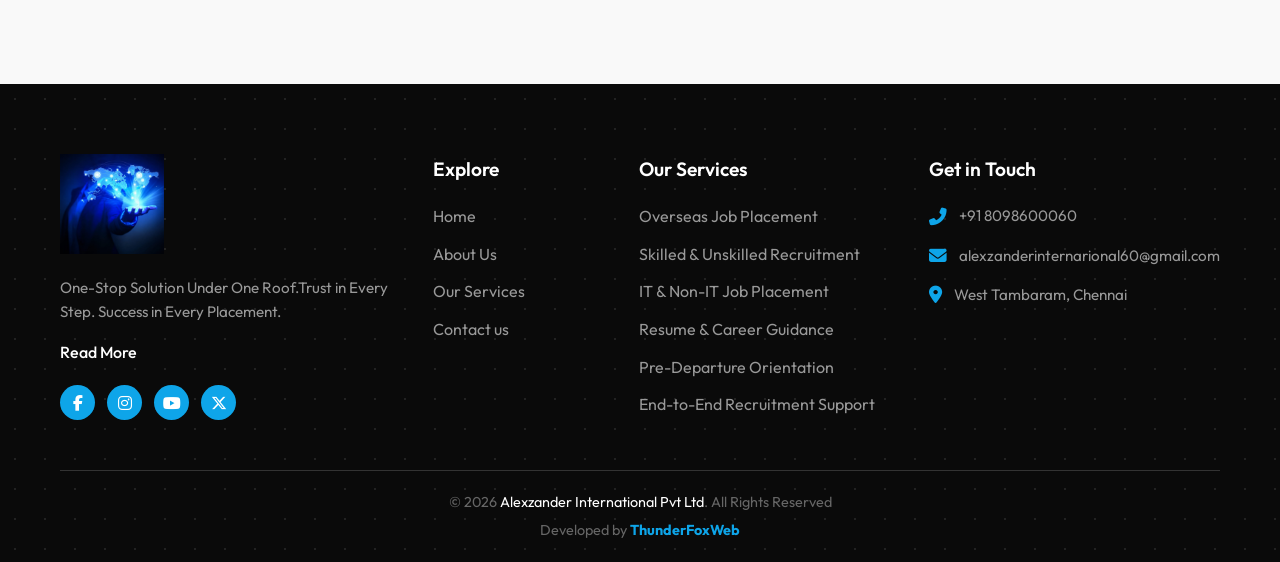
<file: contact.html>
<!DOCTYPE html>
<html lang="en">

<head>
    <meta charset="UTF-8">
    <meta name="viewport" content="width=device-width, initial-scale=1.0">
    <title>Contact Us - Alexzander International Pvt Ltd</title>
    <meta name="description" content="Contact Alexzander International Pvt Ltd at West Tambaram, Chennai for all your overseas recruitment, visa, and travel consultancy needs.">
    <meta name="keywords" content="Contact Alexzander International Pvt Ltd, Chennai recruitment agency contact, Tambaram consultancy">
    <meta name="author" content="Alexzander International Pvt Ltd">
    <link rel="canonical" href="https://www.alexzanderinternational.com/contact.html">
    <link rel="stylesheet" href="styles.css">

    <link rel="icon" type="image/jpeg" href="logo.jpeg">
</head>

<body>

    <!-- Header Navigation -->
    <header>
        <div class="top-bar">
            <div class="container">
                <div class="top-contact">
                    <div class="top-contact-item">
                        <div class="icon-circle"><i class="fas fa-phone-alt"></i></div>
                        +91 8098600060
                    </div>
                    <div class="top-contact-item">
                        <div class="icon-circle"><i class="fas fa-envelope"></i></div>
                        alexzanderinternarional60@gmail.com
                    </div>
                    <div class="top-contact-item">
                        <div class="icon-circle"><i class="fas fa-map-marker-alt"></i></div>
                        Chennai
                    </div>
                </div>
                <div class="top-social">
                    <a href="https://www.facebook.com/profile.php?id=61592838391897" target="_blank"><i
                            class="fab fa-facebook-f"></i></a>
                    <a href="https://www.instagram.com/alexzander_intl_pvt_ltd_60/?hl=en" target="_blank"><i
                            class="fab fa-instagram"></i></a>
                    <a href="#"><i class="fab fa-youtube"></i></a>
                    <a href="#"><i class="fa-brands fa-x-twitter"></i></a>
                </div>
            </div>
        </div>
        <div class="container nav-container">
            <div class="logo-wrapper">
                <a href="index.html" class="logo">
                    <img src="logo.jpeg" alt="Alexzander International Pvt Ltd Logo"
                        onerror="this.src='https://via.placeholder.com/50x50?text=AI'">
                    <span>Alexzander International Pvt Ltd</span>
                </a>
            </div>
            <ul class="nav-links">
                <li><a href="index.html">Home</a></li>
                <li><a href="about.html">About Us</a></li>
                <li><a href="services.html">Services</a></li>
                <li><a href="contact.html">Contact Us</a></li>
            </ul>
            <div class="mobile-menu-btn">
                <i class="fas fa-bars"></i>
            </div>
            <button class="btn-call-now" onclick="window.location.href='tel:+918098600060'">Call Us Now</button>
        </div>
    </header>

    <!-- Page Header -->
    <section class="hero" style="min-height: 40vh; align-items: flex-end; padding-bottom: 50px;">
        <div class="container">
            <h1>Contact Us</h1>
            <p>We are here to help you</p>
        </div>
    </section>

    <!-- Contact Content -->
    <section>
        <div class="container">
            <div class="contact-grid">

                <!-- Contact Info -->
                <div class="contact-info">
                    <h3>Get In Touch</h3>
                    <p style="margin-bottom: 30px; opacity: 0.9;">Feel free to reach out to us for any inquiries
                        regarding our services. We are available to assist you.</p>

                    <div class="info-item">
                        <i class="fas fa-map-marker-alt"></i>
                        <div>
                            <h4>Our Address</h4>
                            <p>No.21/3-J, Ayyasamy Street,<br>West Tambaram, Chennai - 600045</p>
                        </div>
                    </div>

                    <div class="info-item">
                        <i class="fas fa-phone-alt"></i>
                        <div>
                            <h4>Phone</h4>
                            <p>+91 8098600060</p>
                        </div>
                    </div>

                    <div class="info-item">
                        <i class="fas fa-clock"></i>
                        <div>
                            <h4>Business Hours</h4>
                            <p>Mon - Sat: 9:00 AM - 7:00 PM</p>
                            <p>Sunday: Closed</p>
                        </div>
                    </div>
                </div>

                <!-- Contact Form -->
                <div class="contact-form">
                    <h3 style="margin-bottom: 25px; color: var(--primary);">Send us a Message</h3>
                    <form action="#" method="POST"
                        onsubmit="event.preventDefault(); alert('Thank you for contacting us. We will get back to you shortly.');">
                        <div class="form-group">
                            <input type="text" class="form-control" placeholder="Your Full Name" required>
                        </div>
                        <div class="form-group">
                            <input type="email" class="form-control" placeholder="Your Email Address" required>
                        </div>
                        <div class="form-group">
                            <input type="tel" class="form-control" placeholder="Your Phone Number" required>
                        </div>
                        <div class="form-group">
                            <textarea class="form-control" rows="5" placeholder="Your Message..." required></textarea>
                        </div>
                        <button type="submit" class="btn btn-primary" style="width: 100%;">Send Message</button>
                    </form>
                </div>
            </div>

            <!-- Google Map -->
            <div class="map-container">
                <iframe
                    src="https://maps.google.com/maps?q=No.21/3-J,+Ayyasamy+Street,+West+Tambaram,+Chennai+-+600045&t=&z=15&ie=UTF8&iwloc=&output=embed"
                    allowfullscreen="" loading="lazy" referrerpolicy="no-referrer-when-downgrade">
                </iframe>
            </div>
        </div>
    </section>

    <!-- Footer -->
    <footer id="site-footer">
        <div class="container">
            <div class="footer-grid">
                <div class="footer-col">
                    <a href="index.html" class="footer-logo">
                        <img src="logo.jpeg" alt="Logo" onerror="this.src='https://via.placeholder.com/100x50?text=AI'">
                    </a>
                    <p>One-Stop Solution Under One Roof.Trust in Every Step. Success in Every Placement.
                    </p>
                    <a href="about.html" style="color: white; font-weight: 500;">Read More</a>
                    <div class="footer-social">
                        <a href="https://www.facebook.com/profile.php?id=61592838391897" target="_blank"><i
                                class="fab fa-facebook-f"></i></a>
                        <a href="https://www.instagram.com/alexzander_intl_pvt_ltd_60/?hl=en" target="_blank"><i
                                class="fab fa-instagram"></i></a>
                        <a href="#"><i class="fab fa-youtube"></i></a>
                        <a href="#"><i class="fa-brands fa-x-twitter"></i></a>
                    </div>
                </div>
                <div class="footer-col">
                    <h4>Explore</h4>
                    <ul>
                        <li><a href="index.html">Home</a></li>
                        <li><a href="about.html">About Us</a></li>
                        <li><a href="services.html">Our Services</a></li>
                        <!-- <li><a href="#">Blogs</a></li> -->
                        <li><a href="contact.html">Contact us</a></li>
                    </ul>
                </div>
                <div class="footer-col">
                    <h4>Our Services</h4>
                    <ul>
                        <li><a href="services.html">Overseas Job Placement</a></li>
                        <li><a href="services.html">Skilled & Unskilled Recruitment</a></li>
                        <li><a href="services.html">IT & Non-IT Job Placement</a></li>
                        <li><a href="services.html">Resume & Career Guidance</a></li>
                        <li><a href="services.html">Pre-Departure Orientation</a></li>
                        <li><a href="services.html">End-to-End Recruitment Support</a></li>
                    </ul>
                </div>
                <div class="footer-col">
                    <h4>Get in Touch</h4>
                    <div class="footer-contact-item">
                        <i class="fas fa-phone-alt"></i> +91 8098600060
                    </div>
                    <div class="footer-contact-item">
                        <i class="fas fa-envelope"></i> alexzanderinternarional60@gmail.com
                    </div>
                    <div class="footer-contact-item">
                        <i class="fas fa-map-marker-alt"></i> West Tambaram, Chennai
                    </div>
                </div>
            </div>
            <div class="footer-bottom">
                <div>&copy; 2026 <span>Alexzander International Pvt Ltd</span>. All Rights Reserved</div>
                <div style="margin-top: 5px;">Developed by <a href="https://thunderfoxweb.co.in" target="_blank"
                        style="color: var(--secondary); text-decoration: none; font-weight: bold;">ThunderFoxWeb</a>
                </div>
            </div>
        </div>
    </footer>

    <!-- Floating Action Buttons -->
    <div class="fab-container">
        <a href="tel:+918098600060" class="float-btn call-float">
            <i class="fas fa-phone-alt"></i>
        </a>
        <a href="https://wa.me/918098600060" class="float-btn whatsapp-float" target="_blank" rel="noopener noreferrer">
            <i class="fab fa-whatsapp"></i>
        </a>
    </div>

    <script src="script.js"></script>
</body>

</html>
</file>
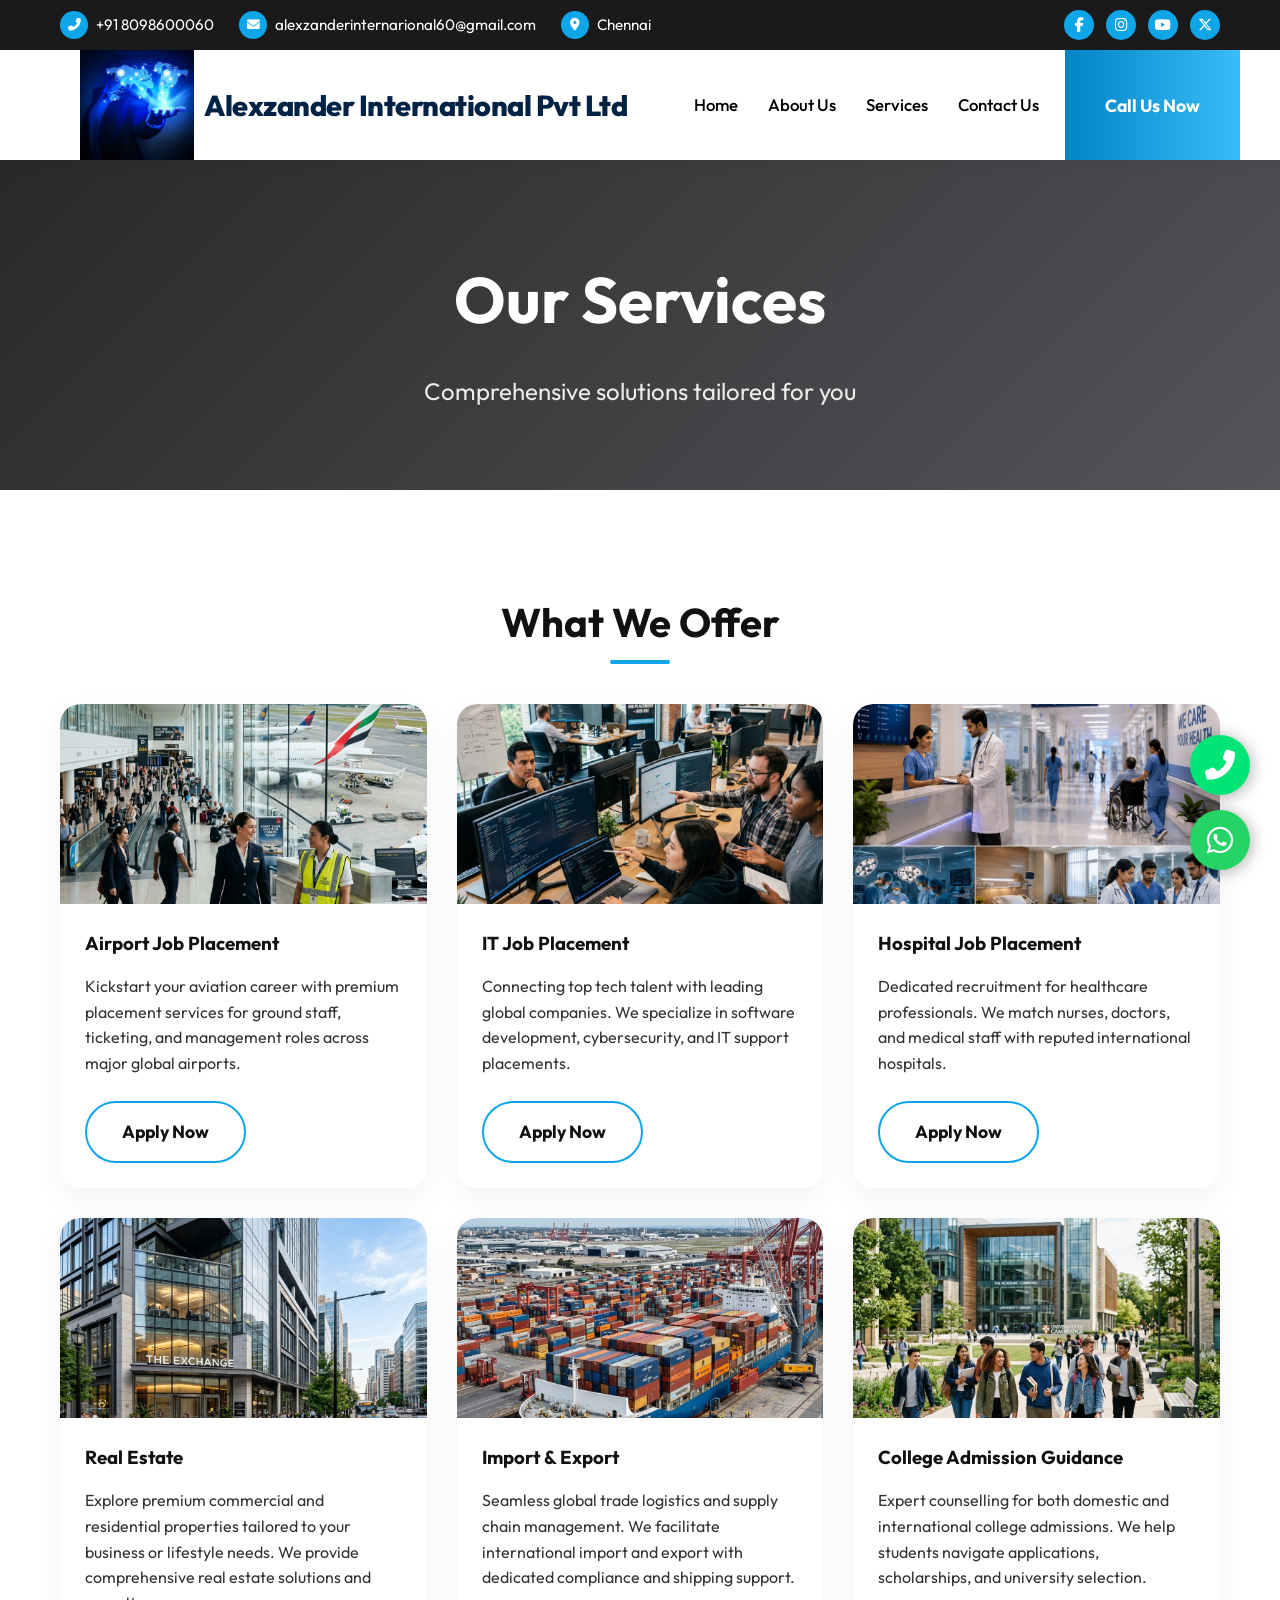
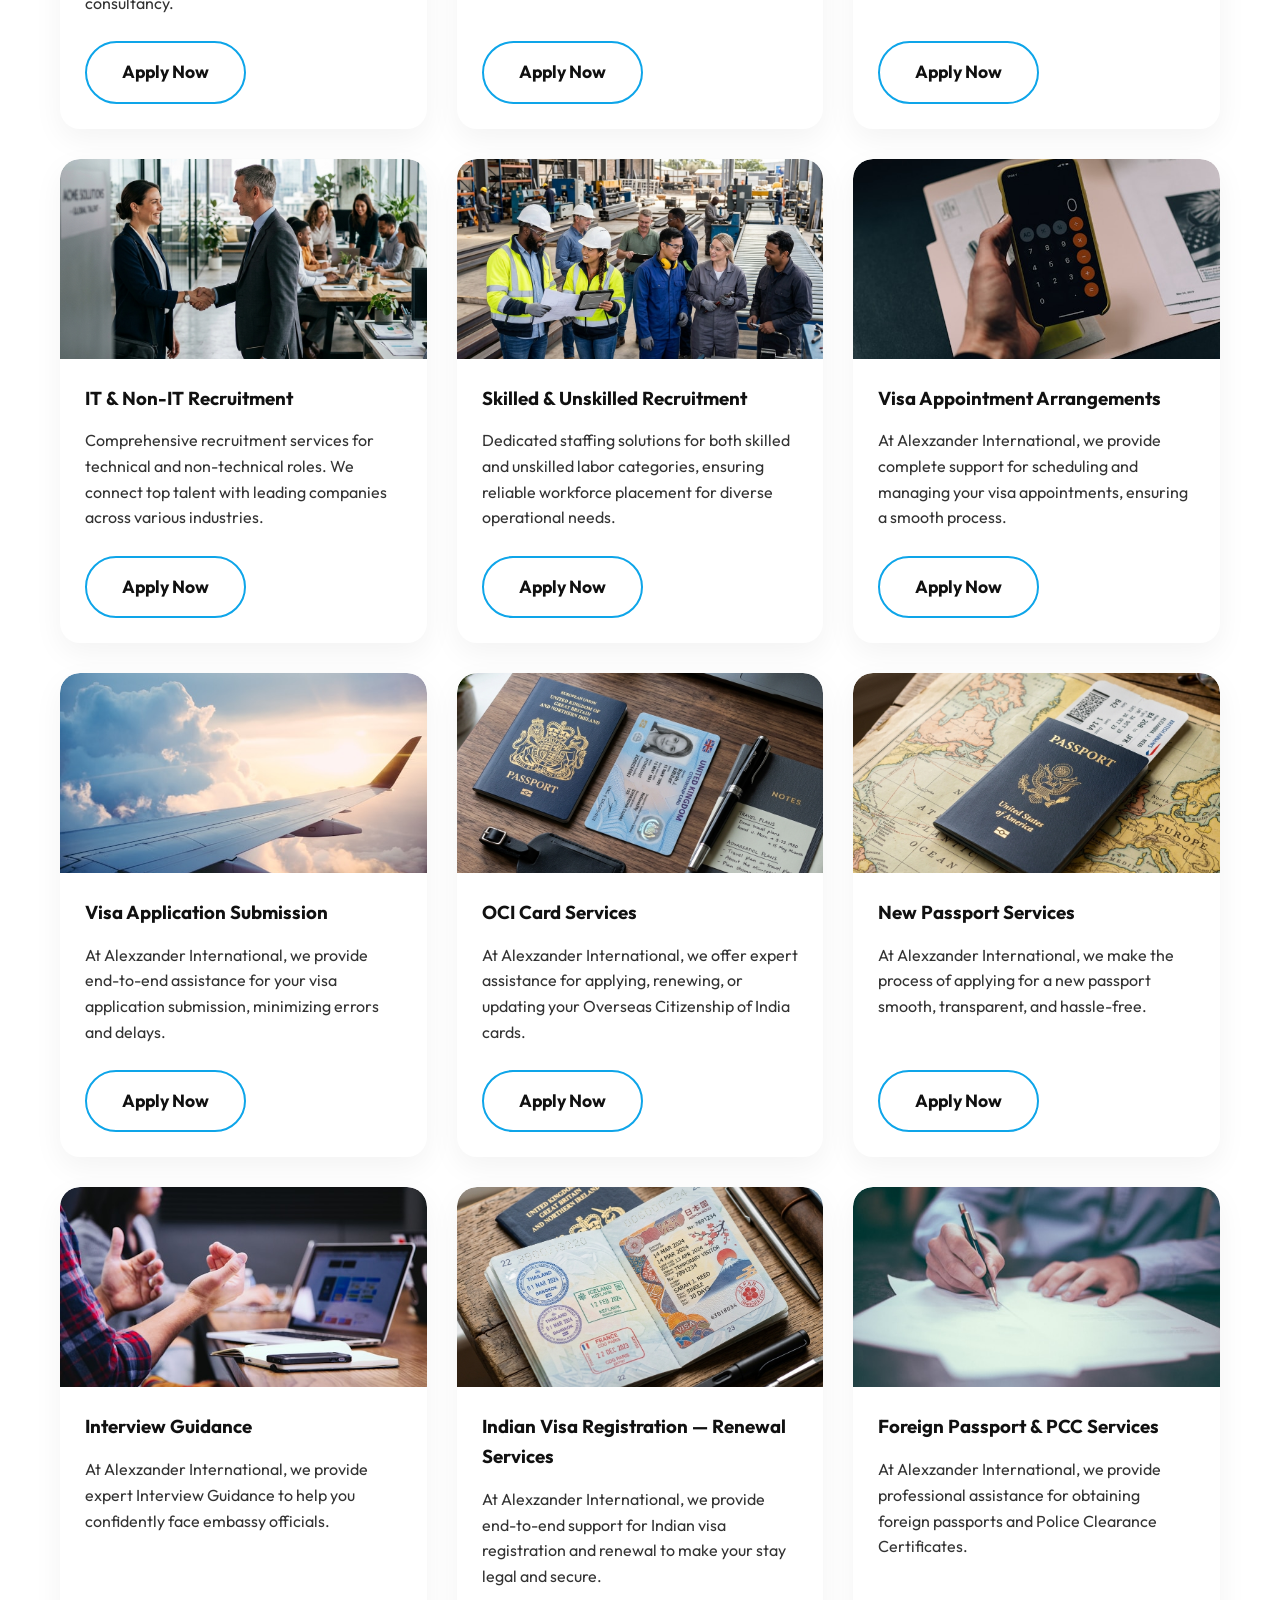
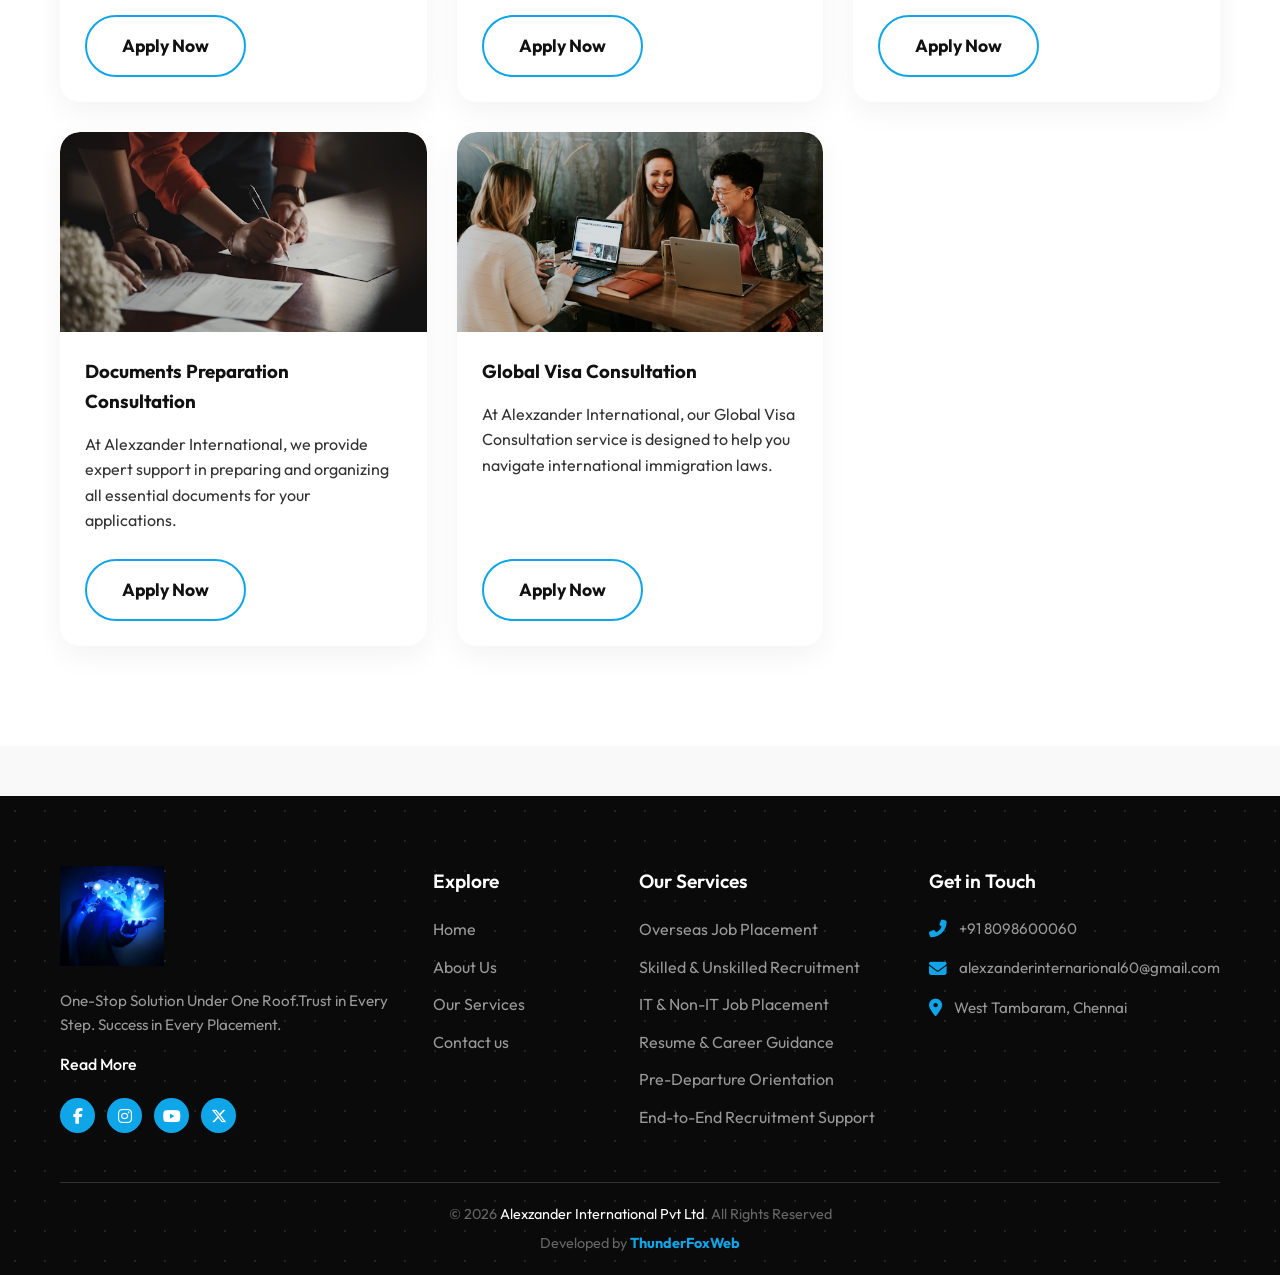
<file: services.html>
<!DOCTYPE html>
<html lang="en">

<head>
    <meta charset="UTF-8">
    <meta name="viewport" content="width=device-width, initial-scale=1.0">
    <title>Services - Alexzander International Pvt Ltd</title>
    <meta name="description" content="Explore our wide range of services including travel, visa, and consultancy, overseas job placement, IT recruitment, and real estate services by Alexzander International Pvt Ltd.">
    <meta name="keywords" content="Services Alexzander International Pvt Ltd, recruitment, job placement, visa services, real estate, import export">
    <meta name="author" content="Alexzander International Pvt Ltd">
    <link rel="canonical" href="https://www.alexzanderinternational.com/services.html">
    <link rel="stylesheet" href="styles.css">

    <link rel="icon" type="image/jpeg" href="logo.jpeg">
</head>

<body>

    <!-- Preloader -->
    <div class="preloader">
        <div class="loader-circle"></div>
    </div>


    <!-- Header Navigation -->
    <header>
        <div class="top-bar">
            <div class="container">
                <div class="top-contact">
                    <div class="top-contact-item">
                        <div class="icon-circle"><i class="fas fa-phone-alt"></i></div>
                        +91 8098600060
                    </div>
                    <div class="top-contact-item">
                        <div class="icon-circle"><i class="fas fa-envelope"></i></div>
                        alexzanderinternarional60@gmail.com
                    </div>
                    <div class="top-contact-item">
                        <div class="icon-circle"><i class="fas fa-map-marker-alt"></i></div>
                        Chennai
                    </div>
                </div>
                <div class="top-social">
                    <a href="https://www.facebook.com/profile.php?id=61592838391897" target="_blank"><i
                            class="fab fa-facebook-f"></i></a>
                    <a href="https://www.instagram.com/alexzander_intl_pvt_ltd_60/?hl=en" target="_blank"><i
                            class="fab fa-instagram"></i></a>
                    <a href="#"><i class="fab fa-youtube"></i></a>
                    <a href="#"><i class="fa-brands fa-x-twitter"></i></a>
                </div>
            </div>
        </div>
        <div class="container nav-container">
            <div class="logo-wrapper">
                <a href="index.html" class="logo">
                    <img src="logo.jpeg" alt="Alexzander International Pvt Ltd Logo"
                        onerror="this.src='https://via.placeholder.com/50x50?text=AI'">
                    <span>Alexzander International Pvt Ltd</span>
                </a>
            </div>
            <ul class="nav-links">
                <li><a href="index.html">Home</a></li>
                <li><a href="about.html">About Us</a></li>
                <li><a href="services.html">Services</a></li>
                <li><a href="contact.html">Contact Us</a></li>
            </ul>
            <div class="mobile-menu-btn">
                <i class="fas fa-bars"></i>
            </div>
            <button class="btn-call-now" onclick="window.location.href='tel:+918098600060'">Call Us Now</button>
        </div>
    </header>

    <!-- Page Header -->
    <section class="hero" style="min-height: 40vh; align-items: flex-end; padding-bottom: 50px;">
        <div class="container">
            <h1>Our Services</h1>
            <p>Comprehensive solutions tailored for you</p>
        </div>
    </section>

    <!-- Full Services List -->
    <section style="background-color: white;">
        <div class="container">
            <h2 class="section-title">What We Offer</h2>
            <div class="services-grid">

                <!-- New Services -->
                <div class="service-card animate-on-scroll"
                    style="padding: 0; text-align: left; display: flex; flex-direction: column;">
                    <img src="assets/images/service-airport-job-placement.png" alt="Airport Job Placement"
                        style="width: 100%; height: 200px; object-fit: cover; border-top-left-radius: 20px; border-top-right-radius: 20px;">
                    <div style="padding: 25px; flex-grow: 1; display: flex; flex-direction: column;">
                        <h3 style="margin-bottom: 15px; transition: color 0.3s;">Airport Job Placement</h3>
                        <p style="margin-bottom: 25px; flex-grow: 1; transition: color 0.3s;">Kickstart your aviation
                            career with premium placement services for ground staff, ticketing, and management roles
                            across major global airports.</p> <a href="service-details.html?id=airport-placement"
                            class="btn btn-outline"
                            style="align-self: flex-start; margin: 0; border-color: var(--secondary); color: var(--primary); font-weight: bold;">Apply
                            Now</a>
                    </div>
                </div>

                <div class="service-card animate-on-scroll"
                    style="padding: 0; text-align: left; display: flex; flex-direction: column;">
                    <img src="assets/images/service-it-job-placement.png" alt="IT Job Placement"
                        style="width: 100%; height: 200px; object-fit: cover; border-top-left-radius: 20px; border-top-right-radius: 20px;">
                    <div style="padding: 25px; flex-grow: 1; display: flex; flex-direction: column;">
                        <h3 style="margin-bottom: 15px; transition: color 0.3s;">IT Job Placement</h3>
                        <p style="margin-bottom: 25px; flex-grow: 1; transition: color 0.3s;">Connecting top tech talent
                            with leading global companies. We specialize in software development, cybersecurity, and IT
                            support placements.</p> <a href="service-details.html?id=it-placement"
                            class="btn btn-outline"
                            style="align-self: flex-start; margin: 0; border-color: var(--secondary); color: var(--primary); font-weight: bold;">Apply
                            Now</a>
                    </div>
                </div>

                <div class="service-card animate-on-scroll"
                    style="padding: 0; text-align: left; display: flex; flex-direction: column;">
                    <img src="assets/images/service-hospital.jpg" alt="Hospital Job Placement"
                        style="width: 100%; height: 200px; object-fit: cover; border-top-left-radius: 20px; border-top-right-radius: 20px;">
                    <div style="padding: 25px; flex-grow: 1; display: flex; flex-direction: column;">
                        <h3 style="margin-bottom: 15px; transition: color 0.3s;">Hospital Job Placement</h3>
                        <p style="margin-bottom: 25px; flex-grow: 1; transition: color 0.3s;">Dedicated recruitment for
                            healthcare professionals. We match nurses, doctors, and medical staff with reputed
                            international hospitals.</p> <a href="service-details.html?id=hospital-placement"
                            class="btn btn-outline"
                            style="align-self: flex-start; margin: 0; border-color: var(--secondary); color: var(--primary); font-weight: bold;">Apply
                            Now</a>
                    </div>
                </div>

                <div class="service-card animate-on-scroll"
                    style="padding: 0; text-align: left; display: flex; flex-direction: column;">
                    <img src="assets/images/service-real-estate.png" alt="Real Estate Services"
                        style="width: 100%; height: 200px; object-fit: cover; border-top-left-radius: 20px; border-top-right-radius: 20px;">
                    <div style="padding: 25px; flex-grow: 1; display: flex; flex-direction: column;">
                        <h3 style="margin-bottom: 15px; transition: color 0.3s;">Real Estate</h3>
                        <p style="margin-bottom: 25px; flex-grow: 1; transition: color 0.3s;">Explore premium commercial
                            and residential properties tailored to your business or lifestyle needs. We provide
                            comprehensive real estate solutions and consultancy.</p>
                        <a href="service-details.html?id=real-estate" class="btn btn-outline"
                            style="align-self: flex-start; margin: 0; border-color: var(--secondary); color: var(--primary); font-weight: bold;">Apply
                            Now</a>
                    </div>
                </div>

                <div class="service-card animate-on-scroll"
                    style="padding: 0; text-align: left; display: flex; flex-direction: column;">
                    <img src="assets/images/service-import-export.png" alt="Import & Export Services"
                        style="width: 100%; height: 200px; object-fit: cover; border-top-left-radius: 20px; border-top-right-radius: 20px;">
                    <div style="padding: 25px; flex-grow: 1; display: flex; flex-direction: column;">
                        <h3 style="margin-bottom: 15px; transition: color 0.3s;">Import & Export</h3>
                        <p style="margin-bottom: 25px; flex-grow: 1; transition: color 0.3s;">Seamless global trade
                            logistics and supply chain management. We facilitate international import and export with
                            dedicated compliance and shipping support.</p>
                        <a href="service-details.html?id=import-export" class="btn btn-outline"
                            style="align-self: flex-start; margin: 0; border-color: var(--secondary); color: var(--primary); font-weight: bold;">Apply
                            Now</a>
                    </div>
                </div>

                <div class="service-card animate-on-scroll"
                    style="padding: 0; text-align: left; display: flex; flex-direction: column;">
                    <img src="assets/images/service-college-admission.png" alt="College Admission Guidance"
                        style="width: 100%; height: 200px; object-fit: cover; border-top-left-radius: 20px; border-top-right-radius: 20px;">
                    <div style="padding: 25px; flex-grow: 1; display: flex; flex-direction: column;">
                        <h3 style="margin-bottom: 15px; transition: color 0.3s;">College Admission Guidance</h3>
                        <p style="margin-bottom: 25px; flex-grow: 1; transition: color 0.3s;">Expert counselling for
                            both domestic and international college admissions. We help students navigate applications,
                            scholarships, and university selection.</p>
                        <a href="service-details.html?id=college-admission" class="btn btn-outline"
                            style="align-self: flex-start; margin: 0; border-color: var(--secondary); color: var(--primary); font-weight: bold;">Apply
                            Now</a>
                    </div>
                </div>

                <div class="service-card animate-on-scroll"
                    style="padding: 0; text-align: left; display: flex; flex-direction: column;">
                    <img src="assets/images/service-it-non-it.png" alt="IT and Non-IT Recruitment"
                        style="width: 100%; height: 200px; object-fit: cover; border-top-left-radius: 20px; border-top-right-radius: 20px;">
                    <div style="padding: 25px; flex-grow: 1; display: flex; flex-direction: column;">
                        <h3 style="margin-bottom: 15px; transition: color 0.3s;">IT & Non-IT Recruitment</h3>
                        <p style="margin-bottom: 25px; flex-grow: 1; transition: color 0.3s;">Comprehensive recruitment
                            services for technical and non-technical roles. We connect top talent with leading companies
                            across various industries.</p>
                        <a href="service-details.html?id=it-non-it-recruitment" class="btn btn-outline"
                            style="align-self: flex-start; margin: 0; border-color: var(--secondary); color: var(--primary); font-weight: bold;">Apply
                            Now</a>
                    </div>
                </div>

                <div class="service-card animate-on-scroll"
                    style="padding: 0; text-align: left; display: flex; flex-direction: column;">
                    <img src="assets/images/service-skilled-unskilled.png" alt="Skilled and Unskilled Recruitment"
                        style="width: 100%; height: 200px; object-fit: cover; border-top-left-radius: 20px; border-top-right-radius: 20px;">
                    <div style="padding: 25px; flex-grow: 1; display: flex; flex-direction: column;">
                        <h3 style="margin-bottom: 15px; transition: color 0.3s;">Skilled & Unskilled Recruitment</h3>
                        <p style="margin-bottom: 25px; flex-grow: 1; transition: color 0.3s;">Dedicated staffing
                            solutions for both skilled and unskilled labor categories, ensuring reliable workforce
                            placement for diverse operational needs.</p>
                        <a href="service-details.html?id=skilled-unskilled-recruitment" class="btn btn-outline"
                            style="align-self: flex-start; margin: 0; border-color: var(--secondary); color: var(--primary); font-weight: bold;">Apply
                            Now</a>
                    </div>
                </div>


                <div class="service-card" style="padding: 0; text-align: left; display: flex; flex-direction: column;">
                    <img src="assets/images/visa-appointment-small.jpg" alt="Visa Appointment Arrangements"
                        style="width: 100%; height: 200px; object-fit: cover; border-top-left-radius: 20px; border-top-right-radius: 20px;">
                    <div style="padding: 25px; flex-grow: 1; display: flex; flex-direction: column;">
                        <h3 style="margin-bottom: 15px; transition: color 0.3s;">Visa Appointment Arrangements</h3>
                        <p style="margin-bottom: 25px; flex-grow: 1; transition: color 0.3s;">At Alexzander
                            International, we provide complete support for scheduling and managing your visa
                            appointments, ensuring a smooth process.</p>
                        <a href="service-details.html?id=visa-appointment" class="btn btn-outline"
                            style="align-self: flex-start; margin: 0; border-color: var(--secondary); color: var(--primary); font-weight: bold;">Apply
                            Now</a>
                    </div>
                </div>
                <div class="service-card" style="padding: 0; text-align: left; display: flex; flex-direction: column;">
                    <img src="assets/images/visa-application.jpg" alt="Visa Application Submission"
                        style="width: 100%; height: 200px; object-fit: cover; border-top-left-radius: 20px; border-top-right-radius: 20px;">
                    <div style="padding: 25px; flex-grow: 1; display: flex; flex-direction: column;">
                        <h3 style="margin-bottom: 15px; transition: color 0.3s;">Visa Application Submission</h3>
                        <p style="margin-bottom: 25px; flex-grow: 1; transition: color 0.3s;">At Alexzander
                            International, we provide end-to-end assistance for your visa application submission,
                            minimizing errors and delays.</p>
                        <a href="service-details.html?id=visa-application" class="btn btn-outline"
                            style="align-self: flex-start; margin: 0; border-color: var(--secondary); color: var(--primary); font-weight: bold;">Apply
                            Now</a>
                    </div>
                </div>
                <div class="service-card" style="padding: 0; text-align: left; display: flex; flex-direction: column;">
                    <img src="assets/images/oci_card_service.png" alt="OCI Card Services"
                        style="width: 100%; height: 200px; object-fit: cover; border-top-left-radius: 20px; border-top-right-radius: 20px;">
                    <div style="padding: 25px; flex-grow: 1; display: flex; flex-direction: column;">
                        <h3 style="margin-bottom: 15px; transition: color 0.3s;">OCI Card Services</h3>
                        <p style="margin-bottom: 25px; flex-grow: 1; transition: color 0.3s;">At Alexzander
                            International, we offer expert assistance for applying, renewing, or updating your Overseas
                            Citizenship of India cards.</p>
                        <a href="service-details.html?id=oci-card" class="btn btn-outline"
                            style="align-self: flex-start; margin: 0; border-color: var(--secondary); color: var(--primary); font-weight: bold;">Apply
                            Now</a>
                    </div>
                </div>
                <div class="service-card" style="padding: 0; text-align: left; display: flex; flex-direction: column;">
                    <img src="assets/images/new_passport.png" alt="New Passport Services"
                        style="width: 100%; height: 200px; object-fit: cover; border-top-left-radius: 20px; border-top-right-radius: 20px;">
                    <div style="padding: 25px; flex-grow: 1; display: flex; flex-direction: column;">
                        <h3 style="margin-bottom: 15px; transition: color 0.3s;">New Passport Services</h3>
                        <p style="margin-bottom: 25px; flex-grow: 1; transition: color 0.3s;">At Alexzander
                            International, we make the process of applying for a new passport smooth, transparent, and
                            hassle-free.</p>
                        <a href="service-details.html?id=new-passport" class="btn btn-outline"
                            style="align-self: flex-start; margin: 0; border-color: var(--secondary); color: var(--primary); font-weight: bold;">Apply
                            Now</a>
                    </div>
                </div>
                <div class="service-card" style="padding: 0; text-align: left; display: flex; flex-direction: column;">
                    <img src="assets/images/interview.jpg" alt="Interview Guidance"
                        style="width: 100%; height: 200px; object-fit: cover; border-top-left-radius: 20px; border-top-right-radius: 20px;">
                    <div style="padding: 25px; flex-grow: 1; display: flex; flex-direction: column;">
                        <h3 style="margin-bottom: 15px; transition: color 0.3s;">Interview Guidance</h3>
                        <p style="margin-bottom: 25px; flex-grow: 1; transition: color 0.3s;">At Alexzander
                            International, we provide expert Interview Guidance to help you confidently face embassy
                            officials.</p>
                        <a href="service-details.html?id=interview-guidance" class="btn btn-outline"
                            style="align-self: flex-start; margin: 0; border-color: var(--secondary); color: var(--primary); font-weight: bold;">Apply
                            Now</a>
                    </div>
                </div>
                <div class="service-card" style="padding: 0; text-align: left; display: flex; flex-direction: column;">
                    <img src="assets/images/indian_visa.png" alt="Indian Visa Registration — Renewal Services"
                        style="width: 100%; height: 200px; object-fit: cover; border-top-left-radius: 20px; border-top-right-radius: 20px;">
                    <div style="padding: 25px; flex-grow: 1; display: flex; flex-direction: column;">
                        <h3 style="margin-bottom: 15px; transition: color 0.3s;">Indian Visa Registration — Renewal
                            Services</h3>
                        <p style="margin-bottom: 25px; flex-grow: 1; transition: color 0.3s;">At Alexzander
                            International, we provide end-to-end support for Indian visa registration and renewal to
                            make your stay legal and secure.</p>
                        <a href="service-details.html?id=indian-visa" class="btn btn-outline"
                            style="align-self: flex-start; margin: 0; border-color: var(--secondary); color: var(--primary); font-weight: bold;">Apply
                            Now</a>
                    </div>
                </div>
                <div class="service-card" style="padding: 0; text-align: left; display: flex; flex-direction: column;">
                    <img src="assets/images/foreign-passport.jpg" alt="Foreign Passport & PCC Services"
                        style="width: 100%; height: 200px; object-fit: cover; border-top-left-radius: 20px; border-top-right-radius: 20px;">
                    <div style="padding: 25px; flex-grow: 1; display: flex; flex-direction: column;">
                        <h3 style="margin-bottom: 15px; transition: color 0.3s;">Foreign Passport & PCC Services</h3>
                        <p style="margin-bottom: 25px; flex-grow: 1; transition: color 0.3s;">At Alexzander
                            International, we provide professional assistance for obtaining foreign passports and Police
                            Clearance Certificates.</p>
                        <a href="service-details.html?id=foreign-passport" class="btn btn-outline"
                            style="align-self: flex-start; margin: 0; border-color: var(--secondary); color: var(--primary); font-weight: bold;">Apply
                            Now</a>
                    </div>
                </div>
                <div class="service-card" style="padding: 0; text-align: left; display: flex; flex-direction: column;">
                    <img src="assets/images/documents.jpg" alt="Documents Preparation Consultation"
                        style="width: 100%; height: 200px; object-fit: cover; border-top-left-radius: 20px; border-top-right-radius: 20px;">
                    <div style="padding: 25px; flex-grow: 1; display: flex; flex-direction: column;">
                        <h3 style="margin-bottom: 15px; transition: color 0.3s;">Documents Preparation Consultation</h3>
                        <p style="margin-bottom: 25px; flex-grow: 1; transition: color 0.3s;">At Alexzander
                            International, we provide expert support in preparing and organizing all essential documents
                            for your applications.</p>
                        <a href="service-details.html?id=documents-prep" class="btn btn-outline"
                            style="align-self: flex-start; margin: 0; border-color: var(--secondary); color: var(--primary); font-weight: bold;">Apply
                            Now</a>
                    </div>
                </div>
                <div class="service-card" style="padding: 0; text-align: left; display: flex; flex-direction: column;">
                    <img src="assets/images/global-visa.jpg" alt="Global Visa Consultation"
                        style="width: 100%; height: 200px; object-fit: cover; border-top-left-radius: 20px; border-top-right-radius: 20px;">
                    <div style="padding: 25px; flex-grow: 1; display: flex; flex-direction: column;">
                        <h3 style="margin-bottom: 15px; transition: color 0.3s;">Global Visa Consultation</h3>
                        <p style="margin-bottom: 25px; flex-grow: 1; transition: color 0.3s;">At Alexzander
                            International, our Global Visa Consultation service is designed to help you navigate
                            international immigration laws.</p>
                        <a href="service-details.html?id=global-visa" class="btn btn-outline"
                            style="align-self: flex-start; margin: 0; border-color: var(--secondary); color: var(--primary); font-weight: bold;">Apply
                            Now</a>
                    </div>
                </div>
            </div>
        </div>
    </section>

    <!-- Footer -->
    <footer id="site-footer">
        <div class="container">
            <div class="footer-grid">
                <div class="footer-col">
                    <a href="index.html" class="footer-logo">
                        <img src="logo.jpeg" alt="Logo" onerror="this.src='https://via.placeholder.com/100x50?text=AI'">
                    </a>
                    <p>One-Stop Solution Under One Roof.Trust in Every Step. Success in Every Placement.
                    </p>
                    <a href="about.html" style="color: white; font-weight: 500;">Read More</a>
                    <div class="footer-social">
                        <a href="https://www.facebook.com/profile.php?id=61592838391897" target="_blank"><i
                                class="fab fa-facebook-f"></i></a>
                        <a href="https://www.instagram.com/alexzander_intl_pvt_ltd_60/?hl=en" target="_blank"><i
                                class="fab fa-instagram"></i></a>
                        <a href="#"><i class="fab fa-youtube"></i></a>
                        <a href="#"><i class="fa-brands fa-x-twitter"></i></a>
                    </div>
                </div>
                <div class="footer-col">
                    <h4>Explore</h4>
                    <ul>
                        <li><a href="index.html">Home</a></li>
                        <li><a href="about.html">About Us</a></li>
                        <li><a href="services.html">Our Services</a></li>
                        <!-- <li><a href="#">Blogs</a></li> -->
                        <li><a href="contact.html">Contact us</a></li>
                    </ul>
                </div>
                <div class="footer-col">
                    <h4>Our Services</h4>
                    <ul>
                        <li><a href="services.html">Overseas Job Placement</a></li>
                        <li><a href="services.html">Skilled & Unskilled Recruitment</a></li>
                        <li><a href="services.html">IT & Non-IT Job Placement</a></li>
                        <li><a href="services.html">Resume & Career Guidance</a></li>
                        <li><a href="services.html">Pre-Departure Orientation</a></li>
                        <li><a href="services.html">End-to-End Recruitment Support</a></li>
                    </ul>
                </div>
                <div class="footer-col">
                    <h4>Get in Touch</h4>
                    <div class="footer-contact-item">
                        <i class="fas fa-phone-alt"></i> +91 8098600060
                    </div>
                    <div class="footer-contact-item">
                        <i class="fas fa-envelope"></i> alexzanderinternarional60@gmail.com
                    </div>
                    <div class="footer-contact-item">
                        <i class="fas fa-map-marker-alt"></i> West Tambaram, Chennai
                    </div>
                </div>
            </div>
            <div class="footer-bottom">
                <div>&copy; 2026 <span>Alexzander International Pvt Ltd</span>. All Rights Reserved</div>
                <div style="margin-top: 5px;">Developed by <a href="https://thunderfoxweb.co.in" target="_blank"
                        style="color: var(--secondary); text-decoration: none; font-weight: bold;">ThunderFoxWeb</a>
                </div>
            </div>
        </div>
    </footer>

    <!-- Floating Action Buttons -->
    <div class="fab-container">
        <a href="tel:+918098600060" class="float-btn call-float">
            <i class="fas fa-phone-alt"></i>
        </a>
        <a href="https://wa.me/918098600060" class="float-btn whatsapp-float" target="_blank" rel="noopener noreferrer">
            <i class="fab fa-whatsapp"></i>
        </a>
    </div>

    <script src="script.js"></script>
</body>

</html>
</file>
<file: styles.css>
@import url('https://fonts.googleapis.com/css2?family=Outfit:wght@300;400;500;600;700;800&display=swap');
@import url('https://cdnjs.cloudflare.com/ajax/libs/font-awesome/6.4.2/css/all.min.css');

:root {
    --primary: #111111;
    --secondary: #0ea5e9;
    --accent: #d4af37;
    --bg-light: #f9f9f9;
    --bg-white: #ffffff;
    --text-main: #333333;
    --text-muted: #666666;
    --transition: all 0.3s ease;
    --shadow: 0 10px 30px rgba(0, 0, 0, 0.05);
}

* {
    margin: 0;
    padding: 0;
    box-sizing: border-box;
    font-family: 'Outfit', sans-serif;
}

html {
    scroll-behavior: smooth;
}

body {
    background-color: var(--bg-light);
    color: var(--text-main);
    line-height: 1.6;
    overflow-x: auto;
}

/* Typography */
h1,
h2,
h3,
h4,
h5,
h6 {
    color: var(--primary);
    font-weight: 700;
}

a {
    text-decoration: none;
    color: var(--primary);
    transition: var(--transition);
}

/* Layout Classes */
.container {
    max-width: 1200px;
    margin: 0 auto;
    padding: 0 20px;
}

.section-title {
    text-align: center;
    margin-bottom: 50px;
    font-size: 2.5rem;
    position: relative;
}

.section-title::after {
    content: '';
    position: absolute;
    bottom: -10px;
    left: 50%;
    transform: translateX(-50%);
    width: 60px;
    height: 4px;
    background: var(--secondary);
    border-radius: 2px;
}

/* Top Bar */
.top-bar {
    background: #1a1a1a;
    color: white;
    padding: 10px 0;
    font-size: 0.95rem;
}

.top-bar .container {
    display: flex;
    justify-content: space-between;
    align-items: center;
}

.top-contact {
    display: flex;
    gap: 25px;
    align-items: center;
}

.top-contact-item {
    display: flex;
    align-items: center;
    gap: 8px;
}

.icon-circle {
    background: var(--secondary);
    color: white;
    width: 28px;
    height: 28px;
    border-radius: 50%;
    display: flex;
    justify-content: center;
    align-items: center;
    font-size: 0.8rem;
}

.top-social {
    display: flex;
    gap: 12px;
}

.top-social a {
    background: var(--secondary);
    color: white;
    width: 30px;
    height: 30px;
    border-radius: 50%;
    display: flex;
    justify-content: center;
    align-items: center;
    font-size: 0.9rem;
}

.top-social a:hover {
    background: var(--accent);
}

/* Header & Nav */
header {
    background: #ffffff;
    /* Dark blue matching logo */
    position: fixed;
    width: 100%;
    top: 0;
    z-index: 1000;
    box-shadow: 0 2px 15px rgba(0, 0, 0, 0.05);
    transition: var(--transition);
}

.nav-container {
    display: flex;
    justify-content: space-between;
    align-items: stretch;
    /* So button and logo stretch to full height */
    padding: 0;
}

.logo-wrapper {
    background: transparent;
    padding: 0 40px;
    display: flex;
    align-items: center;
}

.logo {
    display: flex;
    align-items: center;
    gap: 10px;
    color: var(--secondary);
}

.logo img {
    height: 110px;
    width: auto;
    object-fit: contain;
    flex-shrink: 0;
}

.logo span {
    font-size: 1.8rem;
    font-weight: 800;
    letter-spacing: -0.5px;
    color: #002244;
    /* Dark blue text */
}

.nav-links {
    display: flex;
    gap: 30px;
    list-style: none;
    align-items: center;
}

.nav-links li a {
    font-weight: 500;
    font-size: 1.05rem;
    position: relative;
    color: #000000;
}

.nav-links li a:hover,
.nav-links li a.active {
    color: var(--secondary);
}

.btn-call-now {
    background: linear-gradient(to right, #0284c7, #38bdf8);
    color: white;
    font-weight: 700;
    font-size: 1.1rem;
    padding: 0 40px;
    display: flex;
    align-items: center;
    border: none;
    cursor: pointer;
    transition: opacity 0.3s;
}

.btn-call-now:hover {
    opacity: 0.9;
    color: white;
}

.mobile-menu-btn {
    display: none;
    font-size: 1.5rem;
    cursor: pointer;
    color: var(--primary);
    padding: 20px;
}

/* Hero Section */
.hero {
    margin-top: 70px;
    /* Adjusted for taller header */
    min-height: 80vh;
    display: flex;
    align-items: center;
    background: linear-gradient(135deg, rgba(17, 17, 17, 0.9) 0%, rgba(42, 44, 49, 0.8) 100%), url('https://images.unsplash.com/photo-1436491865332-7a61a109cc05?q=80&w=2074&auto=format&fit=crop') center/cover;
    color: white;
    text-align: center;
}

.hero h1 {
    color: white;
    font-size: 4rem;
    margin-bottom: 20px;
    animation: fadeInUp 1s ease;
}

.hero p {
    font-size: 1.5rem;
    margin-bottom: 30px;
    opacity: 0.9;
    animation: fadeInUp 1.2s ease;
}

.btn {
    padding: 15px 35px;
    border-radius: 50px;
    font-size: 1.1rem;
    font-weight: 600;
    display: inline-block;
    cursor: pointer;
    transition: var(--transition);
    border: none;
}

.btn-primary {
    background: var(--secondary);
    color: var(--primary);
    box-shadow: 0 5px 15px rgba(14, 165, 233, 0.3);
}

.btn-primary:hover {
    transform: translateY(-3px);
    box-shadow: 0 8px 25px rgba(14, 165, 233, 0.5);
    color: var(--primary);
}

.btn-outline {
    background: transparent;
    color: white;
    border: 2px solid white;
    margin-left: 15px;
}

.btn-outline:hover {
    background: white;
    color: var(--primary);
}

/* Sections */
section {
    padding: 100px 0;
}

/* Services Cards */
.services-grid {
    display: grid;
    grid-template-columns: repeat(auto-fit, minmax(300px, 1fr));
    gap: 30px;
}

.service-card {
    background: var(--bg-white);
    padding: 40px 30px;
    border-radius: 20px;
    text-align: center;
    box-shadow: var(--shadow);
    transition: var(--transition);
    position: relative;
    overflow: hidden;
    z-index: 1;
}

.service-card::before {
    content: '';
    position: absolute;
    top: 0;
    left: 0;
    width: 100%;
    height: 0;
    background: var(--primary);
    transition: var(--transition);
    z-index: -1;
}

.service-card:hover::before {
    height: 100%;
}

.service-card:hover {
    transform: translateY(-10px);
}

.service-card:hover h3,
.service-card:hover p,
.service-card:hover i {
    color: white !important;
}

.service-card:hover .btn-outline {
    color: white !important;
    border-color: white !important;
}

.service-card:hover .btn-outline:hover {
    color: var(--primary) !important;
    background: white !important;
}

.service-card i {
    font-size: 3rem;
    color: var(--secondary);
    margin-bottom: 20px;
    transition: var(--transition);
}

/* About Section */
.about-flex {
    display: flex;
    align-items: center;
    gap: 50px;
}

.about-img img {
    width: 100%;
    border-radius: 20px;
    box-shadow: var(--shadow);
}

.about-content h2 {
    font-size: 2.5rem;
    margin-bottom: 20px;
}

.about-content p {
    margin-bottom: 15px;
    color: var(--text-muted);
}

.year-badge {
    display: inline-block;
    background: var(--primary);
    color: white;
    padding: 10px 20px;
    border-radius: 10px;
    font-weight: 600;
    margin-bottom: 20px;
}

/* Why Choose Us */
.features-grid {
    display: grid;
    grid-template-columns: repeat(auto-fit, minmax(250px, 1fr));
    gap: 30px;
}

.feature-item {
    text-align: center;
    padding: 30px;
    background: white;
    border-radius: 15px;
    box-shadow: var(--shadow);
}

.feature-item i {
    font-size: 2.5rem;
    color: var(--accent);
    margin-bottom: 15px;
}

/* Contact Section */
.contact-grid {
    display: grid;
    grid-template-columns: 1fr 1fr;
    gap: 40px;
}

.contact-info {
    background: var(--primary);
    color: white;
    padding: 40px;
    border-radius: 20px;
}

.contact-info h3 {
    color: white;
    margin-bottom: 20px;
}

.info-item {
    display: flex;
    align-items: flex-start;
    gap: 20px;
    margin-bottom: 40px;
}

.info-item i {
    font-size: 1.8rem;
    color: var(--secondary);
    margin-top: 2px;
}

.info-item div h4 {
    display: none;
}

.info-item div p {
    font-size: 1.1rem;
    line-height: 1.6;
    margin: 0;
}

.contact-form {
    background: white;
    padding: 40px;
    border-radius: 20px;
    box-shadow: var(--shadow);
}

.form-group {
    margin-bottom: 20px;
}

.form-control {
    width: 100%;
    padding: 15px;
    border: 1px solid #ddd;
    border-radius: 10px;
    font-size: 1rem;
    transition: var(--transition);
}

.form-control:focus {
    outline: none;
    border-color: var(--secondary);
    box-shadow: 0 0 0 3px rgba(14, 165, 233, 0.2);
}

.map-container {
    border-radius: 20px;
    overflow: hidden;
    height: 400px;
    margin-top: 40px;
    box-shadow: var(--shadow);
}

.map-container iframe {
    width: 100%;
    height: 100%;
    border: none;
}

/* Footer (New Redesign) */
footer {
    background: #0a0a0a;
    /* Fallback */
    background-image: radial-gradient(#222 1px, transparent 1px);
    background-size: 30px 30px;
    color: white;
    padding: 70px 0 20px 0;
    margin-top: 50px;
}

.footer-grid {
    display: grid;
    grid-template-columns: 2fr 1fr 1.5fr 1.5fr;
    gap: 40px;
    margin-bottom: 40px;
}

.footer-logo img {
    height: 100px;
    margin-bottom: 15px;
}

.footer-col h4 {
    color: white;
    font-size: 1.2rem;
    margin-bottom: 20px;
    font-weight: 600;
}

.footer-col p {
    color: #999;
    margin-bottom: 15px;
    font-size: 0.95rem;
}

.footer-col ul {
    list-style: none;
}

.footer-col ul li {
    margin-bottom: 12px;
}

.footer-col ul li a {
    color: #999;
    transition: var(--transition);
}

.footer-col ul li a:hover {
    color: var(--secondary);
}

.footer-social {
    display: flex;
    gap: 12px;
    margin-top: 20px;
}

.footer-social a {
    background: var(--secondary);
    color: white;
    width: 35px;
    height: 35px;
    border-radius: 50%;
    display: flex;
    justify-content: center;
    align-items: center;
    font-size: 1rem;
    transition: var(--transition);
}

.footer-social a:hover {
    background: var(--accent);
}

.footer-contact-item {
    display: flex;
    align-items: center;
    gap: 12px;
    margin-bottom: 15px;
    color: #999;
    font-size: 0.95rem;
}

.footer-contact-item i {
    color: var(--secondary);
    font-size: 1.1rem;
}

.footer-bottom {
    text-align: center;
    padding-top: 20px;
    border-top: 1px solid #333;
    color: #666;
    font-size: 0.9rem;
}

.footer-bottom span {
    color: white;
}

/* Floating Action Buttons */
.fab-container {
    position: fixed;
    bottom: 30px;
    right: 30px;
    display: flex;
    flex-direction: column;
    gap: 15px;
    z-index: 1000;
}

.float-btn {
    width: 60px;
    height: 60px;
    border-radius: 50%;
    display: flex;
    justify-content: center;
    align-items: center;
    font-size: 30px;
    color: white;
    box-shadow: 2px 2px 15px rgba(0, 0, 0, 0.3);
    transition: var(--transition);
}

.float-btn:hover {
    color: white;
    transform: scale(1.1);
}

.whatsapp-float {
    background-color: #25d366;
}

.call-float {
    background-color: #00e676;
    /* Bright green similar to WhatsApp */
}

/* Animations */
@keyframes fadeInUp {
    from {
        opacity: 0;
        transform: translateY(30px);
    }

    to {
        opacity: 1;
        transform: translateY(0);
    }
}

/* Responsive */
@media (max-width: 991px) {
    .about-flex {
        flex-direction: column;
    }

    .contact-grid {
        grid-template-columns: 1fr;
    }

    .footer-grid {
        grid-template-columns: 1fr 1fr;
    }

    .top-bar {
        display: none;
    }
}

@media (max-width: 768px) {
    .nav-links {
        display: none;
        position: absolute;
        top: 100%;
        left: 0;
        width: 100%;
        background: white;
        flex-direction: column;
        padding: 20px;
        box-shadow: 0 10px 15px rgba(0, 0, 0, 0.05);
    }

    .nav-links.active {
        display: flex;
    }

    .mobile-menu-btn {
        display: block;
    }

    .btn-call-now {
        display: none;
        /* Hide large call now on mobile header */
    }

    .logo-wrapper {
        padding: 0 10px;
        flex: 1;
        min-width: 0;
    }

    .logo {
        gap: 8px;
    }

    .logo img {
        height: 90px;
    }

    .logo span {
        font-size: clamp(0.8rem, 3.8vw, 1.2rem);
        white-space: nowrap;
        overflow: hidden;
        text-overflow: ellipsis;
    }

    .hero h1 {
        font-size: 2.5rem;
    }

    .hero p {
        font-size: 1.1rem;
    }

    .btn-outline {
        margin-left: 0;
        margin-top: 15px;
    }

    .footer-grid {
        grid-template-columns: 1fr;
    }
}

.hero-slider {
    position: relative;
    height: 100vh;
    min-height: 600px;
    overflow: hidden;
    margin-top: 130px;
}

.hero-slider .slide {
    position: absolute;
    top: 0;
    left: 0;
    width: 100%;
    height: 100%;
    background-size: cover;
    background-position: center;
    background-repeat: no-repeat;
    opacity: 0;
    transition: opacity 1s ease-in-out;
    display: flex;
    align-items: center;
    justify-content: center;
    text-align: left;
    z-index: 1;
}

.hero-slider .slide.active {
    opacity: 1;
    z-index: 2;
}

.hero-slider .container {
    color: white;
    max-width: 1200px;
    width: 100%;
    padding: 0 5%;
}

.hero-slider h1 {
    font-size: 4rem;
    margin-bottom: 20px;
    font-weight: 800;
    color: white;
    animation: fadeInUp 1s ease;
}

.hero-slider p {
    font-size: 1.5rem;
    margin-bottom: 30px;
    color: white;
    opacity: 0.9;
    animation: fadeInUp 1.2s ease;
}

.hero-slider .hero-btns {
    animation: fadeInUp 1.4s ease;
}

@media (max-width: 768px) {
    .hero-slider h1 {
        font-size: 2.5rem;
    }

    .hero-slider p {
        font-size: 1.1rem;
    }
}

/* Destinations Carousel */
.destinations-section {
    padding: 60px 0;
    background: #ffffff;
}

.destinations-section .container.relative {
    position: relative;
}

.carousel-track-container {
    overflow: hidden;
    margin: 0 60px;
    /* Space for buttons */
}

.carousel-track {
    display: flex;
    list-style: none;
    transition: transform 0.5s ease-in-out;
    margin: 0;
    padding: 0;
    gap: 20px;
}

.carousel-slide {
    min-width: calc(33.333% - 13.33px);
    /* Show 3 at a time */
    border-radius: 10px;
    overflow: hidden;
    box-shadow: 0 4px 15px rgba(0, 0, 0, 0.1);
}

.carousel-slide img {
    width: 100%;
    height: auto;
    display: block;
    object-fit: cover;
}

.carousel-btn {
    position: absolute;
    top: 50%;
    transform: translateY(-50%);
    background: var(--primary);
    color: white;
    border: none;
    width: 45px;
    height: 45px;
    border-radius: 50%;
    cursor: pointer;
    z-index: 10;
    display: flex;
    justify-content: center;
    align-items: center;
    font-size: 1.2rem;
    box-shadow: 0 4px 10px rgba(0, 0, 0, 0.2);
    transition: background 0.3s;
}

.carousel-btn:hover {
    background: var(--accent);
}

.prev-btn {
    left: 0;
}

.next-btn {
    right: 0;
}

@media (max-width: 991px) {
    .carousel-slide {
        min-width: calc(50% - 10px);
    }

    /* Show 2 on tablet */
}

@media (max-width: 576px) {
    .carousel-slide {
        min-width: 100%;
    }

    /* Show 1 on mobile */
}


/* New Destinations Carousel */
#destinations-carousel {
    padding: 40px 0;
    background: #f8fafc;
    position: relative;
    overflow: hidden;
}

.dest-carousel-container {
    max-width: 1400px;
    margin: 0 auto;
    position: relative;
    padding: 0 50px;
}

.dest-carousel-track {
    display: flex;
    gap: 20px;
    overflow-x: auto;
    scroll-behavior: smooth;
    -ms-overflow-style: none;
    scrollbar-width: none;
}

.dest-carousel-track::-webkit-scrollbar {
    display: none;
}

.dest-carousel-slide {
    flex: 0 0 calc(33.333% - 14px);
    min-width: calc(33.333% - 14px);
    border-radius: 12px;
    overflow: hidden;
    box-shadow: 0 4px 15px rgba(0, 0, 0, 0.1);
    transition: transform 0.3s ease;
}

.dest-carousel-slide:hover {
    transform: translateY(-5px);
}

.dest-carousel-slide img {
    width: 100%;
    height: 100%;
    object-fit: cover;
    display: block;
}

.dest-carousel-arrow {
    position: absolute;
    top: 50%;
    transform: translateY(-50%);
    background: white;
    border: none;
    width: 45px;
    height: 45px;
    border-radius: 50%;
    box-shadow: 0 4px 10px rgba(0, 0, 0, 0.15);
    display: flex;
    align-items: center;
    justify-content: center;
    cursor: pointer;
    font-size: 1.2rem;
    color: #333;
    z-index: 10;
    transition: all 0.3s ease;
}

.dest-prev-arrow {
    left: 0;
}

.dest-next-arrow {
    right: 0;
}

.dest-carousel-arrow:hover,
.dest-carousel-arrow:active {
    color: var(--secondary);
    /* Turns blue */
    background: #fff;
    box-shadow: 0 4px 15px rgba(14, 165, 233, 0.4);
}

@media (max-width: 991px) {
    .dest-carousel-slide {
        flex: 0 0 calc(50% - 10px);
        min-width: calc(50% - 10px);
    }
}

@media (max-width: 600px) {
    .dest-carousel-slide {
        flex: 0 0 100%;
        min-width: 100%;
    }

    .dest-carousel-container {
        padding: 0 40px;
    }

    .dest-prev-arrow {
        left: -5px;
    }

    .dest-next-arrow {
        right: -5px;
    }
}

\n

/* --- Load Animations --- */
body {
    animation: fadeInPage 0.8s ease-in-out;
}

@keyframes fadeInPage {
    0% {
        opacity: 0;
    }

    100% {
        opacity: 1;
    }
}

/* Scroll Animations */
.animate-on-scroll {
    opacity: 0;
    transform: translateY(30px);
    transition: opacity 0.8s ease-out, transform 0.8s ease-out;
}

.animate-on-scroll.is-visible {
    opacity: 1;
    transform: translateY(0);
}

/* --- Values List Styling --- */
.values-list {
    list-style: none;
    padding-left: 0;
    margin-top: 20px;
    display: grid;
    grid-template-columns: repeat(auto-fit, minmax(200px, 1fr));
    gap: 15px;
}

.values-list li {
    position: relative;
    padding: 15px 15px 15px 50px;
    background: #f8fafc;
    border-radius: 8px;
    box-shadow: 0 4px 15px rgba(0, 0, 0, 0.05);
    font-weight: 500;
    color: var(--dark);
    transition: all 0.3s ease;
    border-left: 4px solid var(--secondary);
}

.values-list li:hover {
    transform: translateY(-3px);
    box-shadow: 0 8px 20px rgba(0, 0, 0, 0.1);
    background: #ffffff;
}

.values-list li::before {
    content: '\f00c';
    /* FontAwesome check */
    font-family: 'Font Awesome 5 Free';
    font-weight: 900;
    position: absolute;
    left: 15px;
    top: 50%;
    transform: translateY(-50%);
    color: var(--secondary);
    font-size: 1.1rem;
}

\n\n

/* Preloader Styles */
.preloader {
    position: fixed;
    top: 0;
    left: 0;
    width: 100%;
    height: 100%;
    background: #ffffff;
    z-index: 99999;
    display: flex;
    justify-content: center;
    align-items: center;
    transition: opacity 0.5s ease, visibility 0.5s ease;
}

.loader-circle {
    width: 60px;
    height: 60px;
    border: 5px solid #e2e8f0;
    border-top: 5px solid var(--secondary);
    border-radius: 50%;
    animation: spin 1s linear infinite;
}

@keyframes spin {
    0% {
        transform: rotate(0deg);
    }

    100% {
        transform: rotate(360deg);
    }
}

.preloader-hidden {
    opacity: 0;
    visibility: hidden;
}

\n

/* Custom Spacing Fixes */
#services {
    padding-top: 40px !important;
}

#why-choose-us {
    padding-top: 40px !important;
}

.destinations-section {
    padding-top: 40px !important;
}
</file>
